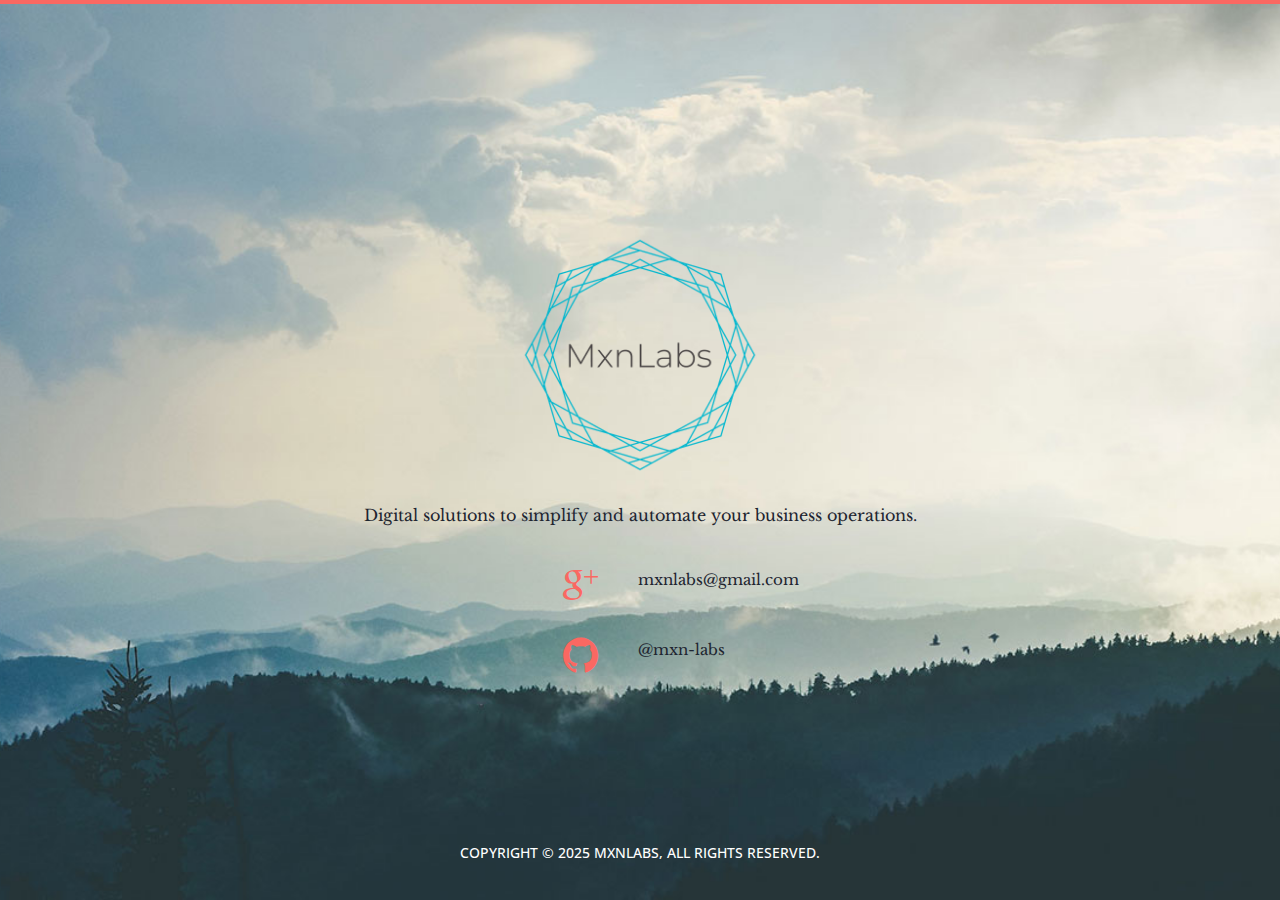
<file: index.html>
<!DOCTYPE html>
<html class="no-js" lang="">
    <head>
        <!-- meta charset -->
        <meta charset="utf-8">
        <!-- site title -->
        <title>MxnLabs | Quick Response Solutions</title>
        <!-- meta description -->
        <meta name="description" content="">
        <!-- mobile viwport meta -->
        <meta name="viewport" content="width=device-width, initial-scale=1">
        <!-- fevicon -->
        <link rel="shortcut icon" type="image/x-icon" href="favicon.ico">
        
        <!-- ================================
        CSS Files
        ================================= -->
        <link href="https://fonts.googleapis.com/css?family=Libre+Baskerville:400,400i|Open+Sans:400,600,700,800" rel="stylesheet">
        <link rel="stylesheet" href="css/themefisher-fonts.min.css">
        <link rel="stylesheet" href="css/bootstrap.min.css">
        <link rel="stylesheet" href="css/main.css">
   <!--     <link id="color-changer" rel="stylesheet" href="css/colors/color-0.css"> -->
    </head>

    <body>

        <div class="preloader">
            <div class="loading-mask"></div>
            <div class="loading-mask"></div>
            <div class="loading-mask"></div>
            <div class="loading-mask"></div>
            <div class="loading-mask"></div>
        </div>

        <main class="site-wrapper">
            <div class="pt-table">
                <div class="pt-tablecell page-contact relative " >
                   
                    <div class="container">
                        <div class="row">
                            <div class="col-xs-12 col-md-offset-1 col-md-10 col-lg-offset-2 col-lg-8">
                                <div class="page-title text-center">
                                    <img src="img/phantom.png" alt="" >
                                    <p style="color: #1e2530;">Digital solutions to simplify and automate your business operations.</p>
                                </div>
                            </div>  

                        </div> <!-- /.row -->

                        <div class="row">
                            <div class="col-md-4 col-md-offset-5">
                                <div class="contact-block">
                                    <div class="media">
                                        <div class="media-left">
                                            <i class="tf-ion-social-googleplus-outline" style="color:#FA6862;"></i>
                                        </div>
                                        <div class="media-body">
                                            <p><a href="mailto:mxnlabs@gmail.com">mxnlabs@gmail.com</a></p>
                                        </div>
                                    </div>
                                </div>
                                <!-- /.contact-block -->
                                <div class="contact-block">
                                    <div class="media">
                                        <div class="media-left">
                                            <i class="tf-ion-social-github" style="color:#FA6862;"></i>
                                        </div>
                                        <div class="media-body">
                                            <p><a href="https://github.com/mxn-labs" target="_blank">@mxn-labs</a></p>
                                        </div>
                                    </div>
                                </div>
 
           
                            </div>
                        </div> <!-- /.row -->
                    </div> <!-- /.container -->

                    <nav class="page-nav clear">
                        
                            <div class="flex flex-middle space-between">
                                <span class="copyright hidden-xs" style="text-align: center; color:white; width: -webkit-fill-available;">Copyright &copy; 2025 MxnLabs, All Rights Reserved.</span>
                            </div>
                       <!-- /.page-nav -->
                    </nav>
                    <!-- /.container -->

                </div> <!-- /.pt-tablecell -->
            </div> <!-- /.pt-table -->
        </main> <!-- /.site-wrapper -->

        <!-- ================================
        JavaScript Libraries
        ================================= -->
        <script src="js/vendor/jquery-2.2.4.min.js"></script>
        <script src="js/vendor/bootstrap.min.js"></script>
        <script src="js/jquery.easing.min.js"></script>
        <script src="js/isotope.pkgd.min.js"></script>
        <script src="js/jquery.nicescroll.min.js"></script>
        <script src="js/owl.carousel.min.js"></script>
        <script src="js/jquery-validation.min.js"></script>
        <script src="js/form.min.js"></script>
        <script src="js/main.js"></script>
    </body>
</html>
</file>
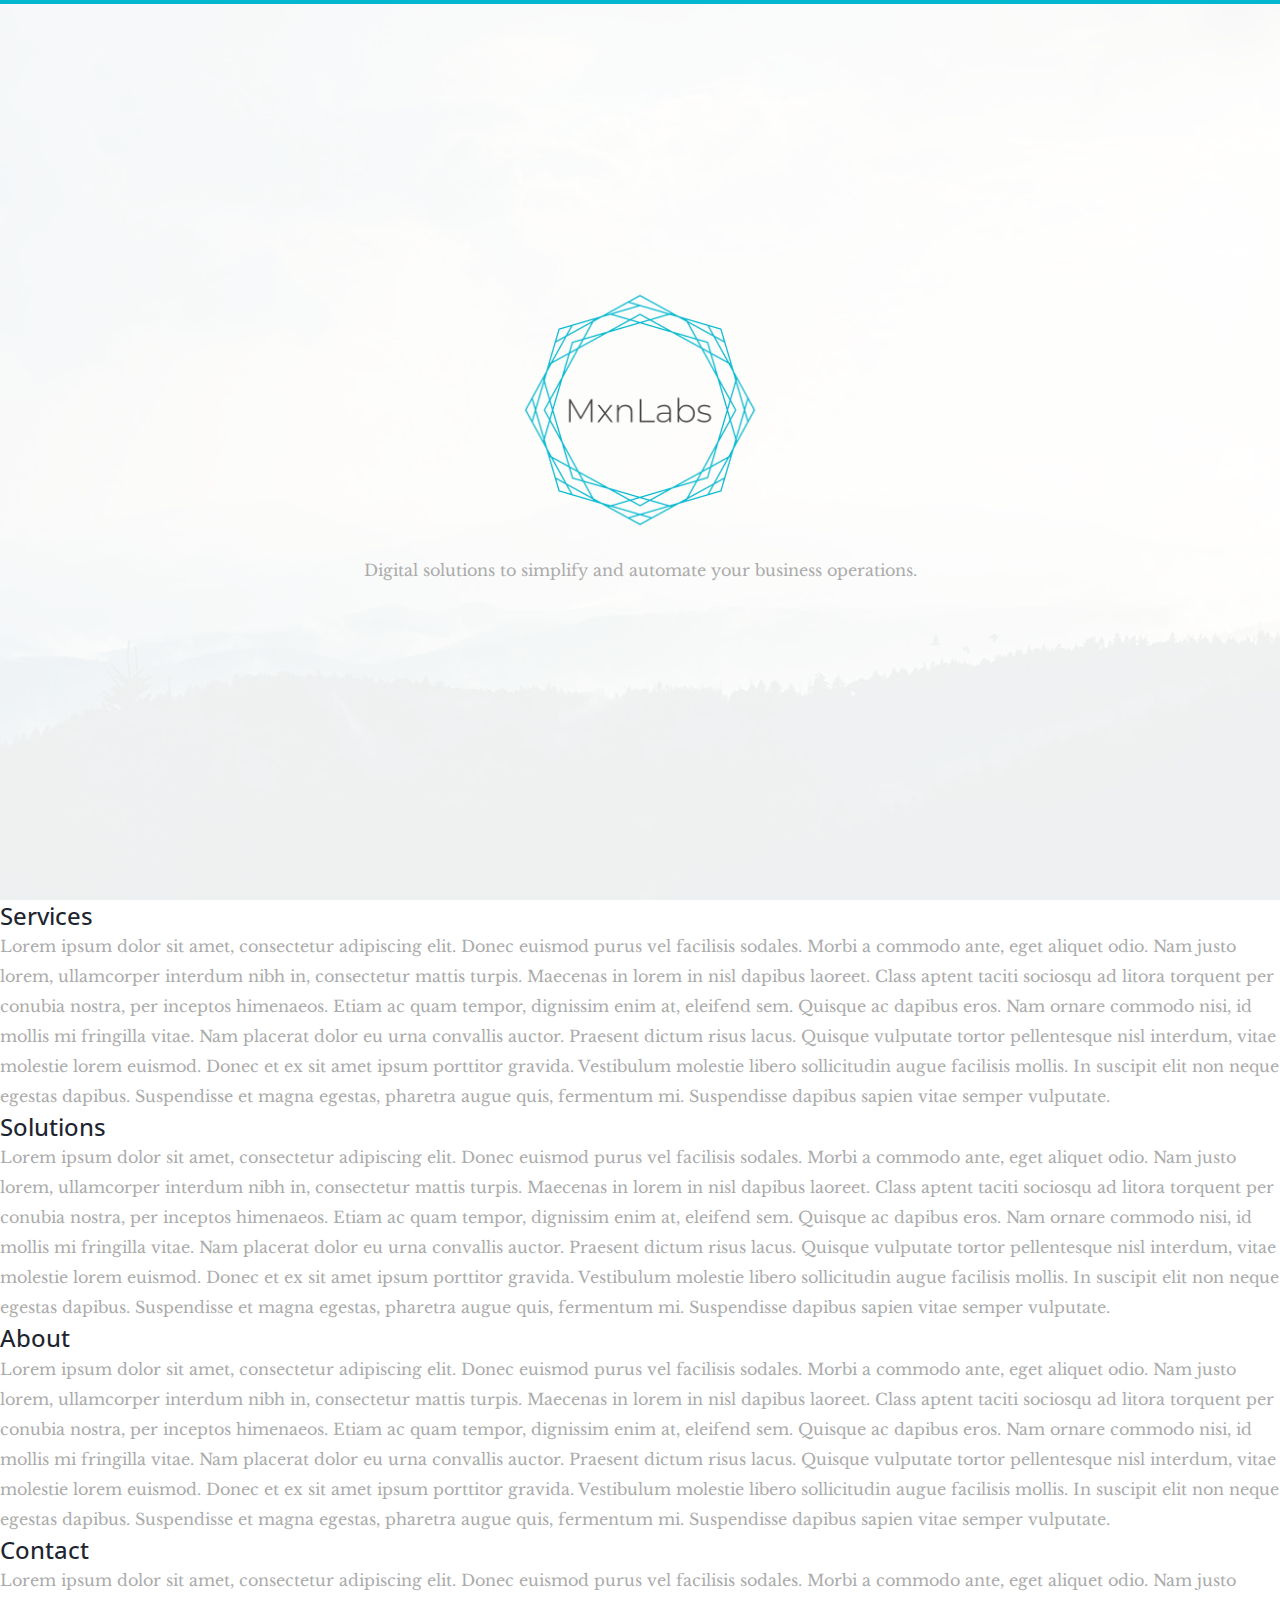
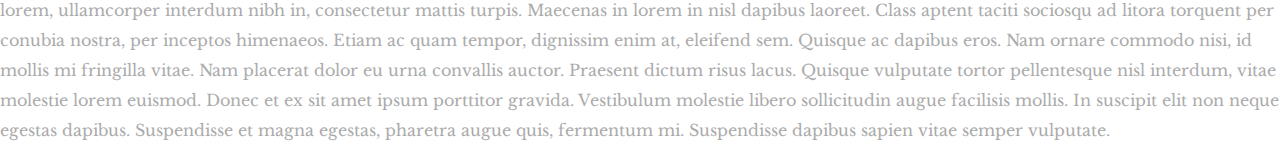
<file: ex-contact.html>
<!DOCTYPE html>
<html class="no-js" lang="">
    <head>
        <!-- meta charset -->
        <meta charset="utf-8">
        <!-- site title -->
        <title>MxnLabs | Quick Response Solutions</title>
        <!-- meta description -->
        <meta name="description" content="">
        <!-- mobile viwport meta -->
        <meta name="viewport" content="width=device-width, initial-scale=1">
        <!-- fevicon -->
        <link rel="shortcut icon" type="image/x-icon" href="favicon.ico">
        
        <!-- ================================
        CSS Files
        ================================= -->
        <link href="https://fonts.googleapis.com/css?family=Libre+Baskerville:400,400i|Open+Sans:400,600,700,800" rel="stylesheet">
        <link rel="stylesheet" href="css/themefisher-fonts.min.css">
        <link rel="stylesheet" href="css/owl.carousel.min.css">
        <link rel="stylesheet" href="css/bootstrap.min.css">
        <link rel="stylesheet" href="css/main.css">
        <link id="color-changer" rel="stylesheet" href="css/colors/blue.css">
    </head>

    <body>
       
        <main class="site-wrapper">
            <div class="pt-table">
                <div class="pt-tablecell page-home relative" style="background-image: url('img/banner.jpg');">
                    <div class="overlay"></div>

                    <div class="container">
                        <div class="row">
                            <div class="col-xs-12 col-md-offset-1 col-md-10 col-lg-offset-2 col-lg-8">
                                <div class="page-title home text-center">
                                    <img src="img/phantom.png" alt="" >
                                    <p>Digital solutions to simplify and automate your business operations.</p>
                                </div>

                        </div> <!-- /.hexagon-menu -->

                            </div> <!-- /.col-xs-12 -->

                    </div> <!-- /.container -->

                </div> <!-- /.pt-tablecell -->
            </div> <!-- /.pt-table -->
        </main> <!-- /.site-wrapper -->

        <div id="services">
            <h3>Services</h3>
                <p>
                Lorem ipsum dolor sit amet, consectetur adipiscing elit. Donec euismod purus vel facilisis sodales. Morbi a commodo ante, eget aliquet odio. Nam justo lorem, ullamcorper interdum nibh in, consectetur mattis turpis. Maecenas in lorem in nisl dapibus laoreet. Class aptent taciti sociosqu ad litora torquent per conubia nostra, per inceptos himenaeos. Etiam ac quam tempor, dignissim enim at, eleifend sem. Quisque ac dapibus eros. Nam ornare commodo nisi, id mollis mi fringilla vitae. Nam placerat dolor eu urna convallis auctor. Praesent dictum risus lacus. Quisque vulputate tortor pellentesque nisl interdum, vitae molestie lorem euismod. Donec et ex sit amet ipsum porttitor gravida. Vestibulum molestie libero sollicitudin augue facilisis mollis. In suscipit elit non neque egestas dapibus. Suspendisse et magna egestas, pharetra augue quis, fermentum mi. Suspendisse dapibus sapien vitae semper vulputate.
            </p>
        </div>
        <div id="solutions">
                <h3>Solutions</h3>
                <p>
                Lorem ipsum dolor sit amet, consectetur adipiscing elit. Donec euismod purus vel facilisis sodales. Morbi a commodo ante, eget aliquet odio. Nam justo lorem, ullamcorper interdum nibh in, consectetur mattis turpis. Maecenas in lorem in nisl dapibus laoreet. Class aptent taciti sociosqu ad litora torquent per conubia nostra, per inceptos himenaeos. Etiam ac quam tempor, dignissim enim at, eleifend sem. Quisque ac dapibus eros. Nam ornare commodo nisi, id mollis mi fringilla vitae. Nam placerat dolor eu urna convallis auctor. Praesent dictum risus lacus. Quisque vulputate tortor pellentesque nisl interdum, vitae molestie lorem euismod. Donec et ex sit amet ipsum porttitor gravida. Vestibulum molestie libero sollicitudin augue facilisis mollis. In suscipit elit non neque egestas dapibus. Suspendisse et magna egestas, pharetra augue quis, fermentum mi. Suspendisse dapibus sapien vitae semper vulputate.
            </p>
        </div>
        <div id="about">
                <h3>About</h3>
                <p>
                Lorem ipsum dolor sit amet, consectetur adipiscing elit. Donec euismod purus vel facilisis sodales. Morbi a commodo ante, eget aliquet odio. Nam justo lorem, ullamcorper interdum nibh in, consectetur mattis turpis. Maecenas in lorem in nisl dapibus laoreet. Class aptent taciti sociosqu ad litora torquent per conubia nostra, per inceptos himenaeos. Etiam ac quam tempor, dignissim enim at, eleifend sem. Quisque ac dapibus eros. Nam ornare commodo nisi, id mollis mi fringilla vitae. Nam placerat dolor eu urna convallis auctor. Praesent dictum risus lacus. Quisque vulputate tortor pellentesque nisl interdum, vitae molestie lorem euismod. Donec et ex sit amet ipsum porttitor gravida. Vestibulum molestie libero sollicitudin augue facilisis mollis. In suscipit elit non neque egestas dapibus. Suspendisse et magna egestas, pharetra augue quis, fermentum mi. Suspendisse dapibus sapien vitae semper vulputate.
            </p>
        </div>
        <div id="contact">
                <h3>Contact</h3>
                <p>
                Lorem ipsum dolor sit amet, consectetur adipiscing elit. Donec euismod purus vel facilisis sodales. Morbi a commodo ante, eget aliquet odio. Nam justo lorem, ullamcorper interdum nibh in, consectetur mattis turpis. Maecenas in lorem in nisl dapibus laoreet. Class aptent taciti sociosqu ad litora torquent per conubia nostra, per inceptos himenaeos. Etiam ac quam tempor, dignissim enim at, eleifend sem. Quisque ac dapibus eros. Nam ornare commodo nisi, id mollis mi fringilla vitae. Nam placerat dolor eu urna convallis auctor. Praesent dictum risus lacus. Quisque vulputate tortor pellentesque nisl interdum, vitae molestie lorem euismod. Donec et ex sit amet ipsum porttitor gravida. Vestibulum molestie libero sollicitudin augue facilisis mollis. In suscipit elit non neque egestas dapibus. Suspendisse et magna egestas, pharetra augue quis, fermentum mi. Suspendisse dapibus sapien vitae semper vulputate.
            </p>
        </div>
 
        <!-- ================================
        JavaScript Libraries
        ================================= -->
        <script src="js/vendor/jquery-2.2.4.min.js"></script>
        <script src="js/vendor/bootstrap.min.js"></script>
        <!-- <script src="js/jquery.easing.min.js"></script> -->
        <script src="js/isotope.pkgd.min.js"></script>
        <script src="js/jquery.nicescroll.min.js"></script>
        <script src="js/owl.carousel.min.js"></script>
        <script src="js/jquery-validation.min.js"></script>
        <script src="js/form.min.js"></script>
        <script src="js/main.js"></script>
    </body>
</html>
</file>
<file: css/main.css>
/*------------------------------------------------
	Base Styles
-------------------------------------------------*/


body {
  font-family: "Libre Baskerville", serif;
  font-weight: 400;
  font-size: 16px;
  line-height: 30px;
  color: #ababab; }

a {
  color: inherit;
  -webkit-transition: all 0.3s ease 0s;
  -moz-transition: all 0.3s ease 0s;
  -o-transition: all 0.3s ease 0s;
  transition: all 0.3s ease 0s; }
  a:hover, a:focus {
    color: #ababab;
    text-decoration: none;
    outline: 0 none; }

h1, h2, h3,
h4, h5, h6 {
  color: #1e2530;
  font-family: "Open Sans", sans-serif;
  margin: 0;
  line-height: 1.3; }

p {
  margin-bottom: 20px; }
  p:last-child {
    margin-bottom: 0; }

/*
 * Selection color
 */
::-moz-selection {
  background-color: #FA6862;
  color: #fff; }

::selection {
  background-color: #FA6862;
  color: #fff; }

/*
 *  Reset bootstrap's default style
 */
.form-control::-webkit-input-placeholder,
::-webkit-input-placeholder {
  opacity: 1;
  color: inherit; }

.form-control:-moz-placeholder,
:-moz-placeholder {
  /* Firefox 18- */
  opacity: 1;
  color: inherit; }

.form-control::-moz-placeholder,
::-moz-placeholder {
  /* Firefox 19+ */
  opacity: 1;
  color: inherit; }

.form-control:-ms-input-placeholder,
:-ms-input-placeholder {
  opacity: 1;
  color: inherit; }

button, input, select,
textarea, label {
  font-weight: 400; }

.btn {
  -webkit-transition: all 0.3s ease 0s;
  -moz-transition: all 0.3s ease 0s;
  -o-transition: all 0.3s ease 0s;
  transition: all 0.3s ease 0s; }
  .btn:hover, .btn:focus, .btn:active:focus {
    outline: 0 none; }

.btn-primary {
  background-color: #FA6862;
  border: 0;
  font-family: "Open Sans", sans-serif;
  font-weight: 700;
  height: 48px;
  line-height: 50px;
  padding: 0 42px;
  text-transform: uppercase; }
  .btn-primary:hover, .btn-primary:focus, .btn-primary:active, .btn-primary:active:focus {
    background-color: #f9423a; }

.btn-border {
  border: 1px solid #d7d8db;
  display: inline-block;
  padding: 7px; }

/*
 *  CSS Helper Class
 */
.clear:before, .clear:after {
  content: " ";
  display: table; }

.clear:after {
  clear: both; }

.pt-table {
  display: table;
  width: 100%;
  height: -webkit-calc(100vh - 4px);
  height: -moz-calc(100vh - 4px);
  height: calc(100vh - 4px); }

.pt-tablecell {
  display: table-cell;
  vertical-align: middle; 
}

.overlay {
  position: absolute;
  left: 0;
  top: 0;
  width: 100%;
  height: 100%; }

.relative {
  position: relative; }

.primary,
.link:hover {
  color: #FA6862; }

.no-gutter {
  margin-left: 0;
  margin-right: 0; }
  .no-gutter > [class^="col-"] {
    padding-left: 0;
    padding-right: 0; }

.flex {
  display: -webkit-box;
  display: -webkit-flex;
  display: -moz-flex;
  display: -ms-flexbox;
  display: flex; }

.flex-middle {
  -webkit-box-align: center;
  -ms-flex-align: center;
  -webkit-align-items: center;
  -moz-align-items: center;
  align-items: center; }

.space-between {
  -webkit-box-pack: justify;
  -ms-flex-pack: justify;
  -webkit-justify-content: space-between;
  -moz-justify-content: space-between;
  justify-content: space-between; }

.nicescroll-cursors {
  background: #FA6862 !important; }

.preloader {
  bottom: 0;
  left: 0;
  position: fixed;
  right: 0;
  top: 0;
  z-index: 1000;
  display: -webkit-box;
  display: -webkit-flex;
  display: -moz-flex;
  display: -ms-flexbox;
  display: flex; }
  .preloader.active.hidden {
    display: none; }

.loading-mask {
  background-color: #FA6862;
  height: 100%;
  left: 0;
  position: absolute;
  top: 0;
  width: 20%;
  -webkit-transition: all 0.6s cubic-bezier(0.61, 0, 0.6, 1) 0s;
  -moz-transition: all 0.6s cubic-bezier(0.61, 0, 0.6, 1) 0s;
  -o-transition: all 0.6s cubic-bezier(0.61, 0, 0.6, 1) 0s;
  transition: all 0.6s cubic-bezier(0.61, 0, 0.6, 1) 0s; }
  .loading-mask:nth-child(2) {
    left: 20%;
    -webkit-transition-delay: 0.1s;
    -moz-transition-delay: 0.1s;
    -o-transition-delay: 0.1s;
    transition-delay: 0.1s; }
  .loading-mask:nth-child(3) {
    left: 40%;
    -webkit-transition-delay: 0.2s;
    -moz-transition-delay: 0.2s;
    -o-transition-delay: 0.2s;
    transition-delay: 0.2s; }
  .loading-mask:nth-child(4) {
    left: 60%;
    -webkit-transition-delay: 0.3s;
    -moz-transition-delay: 0.3s;
    -o-transition-delay: 0.3s;
    transition-delay: 0.3s; }
  .loading-mask:nth-child(5) {
    left: 80%;
    -webkit-transition-delay: 0.4s;
    -moz-transition-delay: 0.4s;
    -o-transition-delay: 0.4s;
    transition-delay: 0.4s; }

.preloader.active.done {
  z-index: 0; }

.preloader.active .loading-mask {
  width: 0; }

/*------------------------------------------------
	Start Styling
-------------------------------------------------*/
.site-wrapper {
  border-top: 4px solid #FA6862; }


.page-close {
  font-size: 30px;
  position: absolute;
  right: 30px;
  top: 30px;
  z-index: 100; }

.page-title {
  margin-bottom: 35px; }
  .page-title img {
    margin-bottom: 20px; 
    width: 250px;
  }
  .page-title h2 {
    font-size: 68px;
    margin-bottom: 25px;
    position: relative;
    z-index: 0;
    font-weight: 900;
    text-transform: uppercase; }
  .page-title p {
    font-size: 16px; }
  .page-title .title-bg {
    color: rgba(30, 37, 48, 0.07);
    font-size: 158px;
    left: 0;
    letter-spacing: 10px;
    line-height: 0.7;
    position: absolute;
    right: 0;
    top: 50%;
    z-index: -1;
    -webkit-transform: translateY(-50%);
    -moz-transform: translateY(-50%);
    -ms-transform: translateY(-50%);
    -o-transform: translateY(-50%);
    transform: translateY(-50%); }

.section-title {
  margin-bottom: 20px; }
  .section-title h3 {
    display: inline-block;
    position: relative; }
    .section-title h3::before, .section-title h3::after {
      content: "";
      height: 2px;
      position: absolute;
      bottom: 8px;
      left: -webkit-calc(100% + 14px);
      left: -moz-calc(100% + 14px);
      left: calc(100% + 14px); }
    .section-title h3::before {
      background-color: #1e2530;
      width: 96px;
      bottom: 14px; }
    .section-title h3::after {
      background-color: #FA6862;
      width: 73px; }
  .section-title.light h3 {
    color: #fff; }
    .section-title.light h3::before {
      background-color: #fff; }

.page-nav {
  bottom: 40px;
  left: 0;
  position: absolute;
  right: 0; }
  .page-nav span {
    font-family: "Open Sans", sans-serif;
    font-size: 14px;
    font-weight: 500;
    line-height: 0.9;
    text-transform: uppercase; }

/*------------------------------------------------
    Home Page
-------------------------------------------------*/
.page-contact {
  background-image: url('../img/banner.jpg');
    background-position: center;
  background-repeat: no-repeat;
  background-size: cover;
}
.page-home {
  background-position: center center;
  background-repeat: no-repeat;
  background-size: cover;
  vertical-align: middle; }
  .page-home .overlay {
    background-color: rgba(255, 255, 255, 0.93); }

/* End of container */
.hexagon-menu{

}
.hexagon-item {
  cursor: pointer;
  width: 200px;
  height: 173.20508px;
  float: left;
  margin-left: -120px;
  margin-right: 95px;
  z-index: 0;
  position: relative;
  -webkit-transform: rotate(30deg);
  -moz-transform: rotate(30deg);
  -ms-transform: rotate(30deg);
  -o-transform: rotate(30deg);
  transform: rotate(30deg); }
  .hexagon-item:first-child {
     }
  .hexagon-item:hover {
    z-index: 1; }
    .hexagon-item:hover .hex-item:last-child {
      opacity: 1;
      -webkit-transform: scale(1.3);
      -moz-transform: scale(1.3);
      -ms-transform: scale(1.3);
      -o-transform: scale(1.3);
      transform: scale(1.3); }
    .hexagon-item:hover .hex-item:first-child {
      opacity: 1;
      -webkit-transform: scale(1.2);
      -moz-transform: scale(1.2);
      -ms-transform: scale(1.2);
      -o-transform: scale(1.2);
      transform: scale(1.2); }
      .hexagon-item:hover .hex-item:first-child div:before,
      .hexagon-item:hover .hex-item:first-child div:after {
        height: 15px; }
    .hexagon-item:hover .hex-item div::before,
    .hexagon-item:hover .hex-item div::after {
      background-color: #FA6862; }
    .hexagon-item:hover .hex-content svg {
      -webkit-transform: scale(0.97);
      -moz-transform: scale(0.97);
      -ms-transform: scale(0.97);
      -o-transform: scale(0.97);
      transform: scale(0.97); }

.page-home .hexagon-item:nth-last-child(1),
.page-home .hexagon-item:nth-last-child(2),
.page-home .hexagon-item:nth-last-child(3) {
  -webkit-transform: rotate(30deg) translate(87px, -80px);
  -moz-transform: rotate(30deg) translate(87px, -80px);
  -ms-transform: rotate(30deg) translate(87px, -80px);
  -o-transform: rotate(30deg) translate(87px, -80px);
  transform: rotate(30deg) translate(87px, -80px); }

.hex-item {
  position: absolute;
  top: 0;
  left: 50px;
  width: 100px;
  height: 173.20508px; }
  .hex-item:first-child {
    z-index: 0;
    -webkit-transform: scale(0.9);
    -moz-transform: scale(0.9);
    -ms-transform: scale(0.9);
    -o-transform: scale(0.9);
    transform: scale(0.9);
    -webkit-transition: all 0.3s cubic-bezier(0.165, 0.84, 0.44, 1);
    -moz-transition: all 0.3s cubic-bezier(0.165, 0.84, 0.44, 1);
    -o-transition: all 0.3s cubic-bezier(0.165, 0.84, 0.44, 1);
    transition: all 0.3s cubic-bezier(0.165, 0.84, 0.44, 1); }
  .hex-item:last-child {
    transition: all 0.3s cubic-bezier(0.19, 1, 0.22, 1);
    z-index: 1; }
  .hex-item div {
    box-sizing: border-box;
    position: absolute;
    top: 0;
    width: 100px;
    height: 173.20508px;
    -webkit-transform-origin: center center;
    -moz-transform-origin: center center;
    -ms-transform-origin: center center;
    -o-transform-origin: center center;
    transform-origin: center center; }
    .hex-item div::before, .hex-item div::after {
      background-color: #1e2530;
      content: "";
      position: absolute;
      width: 100%;
      height: 3px;
      -webkit-transition: all 0.3s cubic-bezier(0.165, 0.84, 0.44, 1) 0s;
      -moz-transition: all 0.3s cubic-bezier(0.165, 0.84, 0.44, 1) 0s;
      -o-transition: all 0.3s cubic-bezier(0.165, 0.84, 0.44, 1) 0s;
      transition: all 0.3s cubic-bezier(0.165, 0.84, 0.44, 1) 0s; }
    .hex-item div:before {
      top: 0; }
    .hex-item div:after {
      bottom: 0; }
    .hex-item div:nth-child(1) {
      -webkit-transform: rotate(0deg);
      -moz-transform: rotate(0deg);
      -ms-transform: rotate(0deg);
      -o-transform: rotate(0deg);
      transform: rotate(0deg); }
    .hex-item div:nth-child(2) {
      -webkit-transform: rotate(60deg);
      -moz-transform: rotate(60deg);
      -ms-transform: rotate(60deg);
      -o-transform: rotate(60deg);
      transform: rotate(60deg); }
    .hex-item div:nth-child(3) {
      -webkit-transform: rotate(120deg);
      -moz-transform: rotate(120deg);
      -ms-transform: rotate(120deg);
      -o-transform: rotate(120deg);
      transform: rotate(120deg); }

.hex-content {
  color: #fff;
  display: block;
  height: 180px;
  margin: 0 auto;
  position: relative;
  text-align: center;
  transform: rotate(-30deg);
  width: 156px; }
  .hex-content .hex-content-inner {
    left: 50%;
    margin: -3px 0 0 2px;
    position: absolute;
    top: 50%;
    -webkit-transform: translate(-50%, -50%);
    -moz-transform: translate(-50%, -50%);
    -ms-transform: translate(-50%, -50%);
    -o-transform: translate(-50%, -50%);
    transform: translate(-50%, -50%); }
  .hex-content .icon {
    display: block;
    font-size: 36px;
    line-height: 30px;
    margin-bottom: 11px; }
  .hex-content .title {
    display: block;
    font-family: "Open Sans", sans-serif;
    font-size: 14px;
    letter-spacing: 1px;
    line-height: 24px;
    text-transform: uppercase; }
  .hex-content svg {
    left: -7px;
    position: absolute;
    top: -13px;
    transform: scale(0.87);
    z-index: -1;
    -webkit-transition: all 0.3s cubic-bezier(0.165, 0.84, 0.44, 1) 0s;
    -moz-transition: all 0.3s cubic-bezier(0.165, 0.84, 0.44, 1) 0s;
    -o-transition: all 0.3s cubic-bezier(0.165, 0.84, 0.44, 1) 0s;
    transition: all 0.3s cubic-bezier(0.165, 0.84, 0.44, 1) 0s; }
  .hex-content:hover {
    color: #fff; }

/*------------------------------------------------
    Welcome Page
-------------------------------------------------*/
.author-image-large {
  position: absolute;
  right: 0;
  top: 0; }
  .author-image-large img {
    height: -webkit-calc(100vh - 4px);
    height: -moz-calc(100vh - 4px);
    height: calc(100vh - 4px); }

/*------------------------------------------------
    About Page
-------------------------------------------------*/
.about-author {
  margin-bottom: 23px;
  -webkit-box-align: center;
  -ms-flex-align: center;
  -webkit-align-items: center;
  -moz-align-items: center;
  align-items: center;
  display: -webkit-box;
  display: -webkit-flex;
  display: -moz-flex;
  display: -ms-flexbox;
  display: flex; }
  .about-author .author-thumb {
    background-color: #fff;
    border: 5px solid #1e2530;
    margin-right: 30px;
    padding: 5px; }
    .about-author .author-thumb img {
      border: 2px solid #1e2530;
      width: 145px; }
  .about-author .author-desc p {
    color: #1e2530;
    font-family: "Open Sans", sans-serif;
    letter-spacing: 1px;
    margin-bottom: 4px;
    text-transform: uppercase; }
  .about-author .author-desc b {
    font-family: "Open Sans", sans-serif; }

.progress {
  background-color: #1e2530;
  border-radius: 2px;
  height: auto;
  min-height: 45px;
  -webkit-box-align: center;
  -ms-flex-align: center;
  -webkit-align-items: center;
  -moz-align-items: center;
  align-items: center;
  display: -webkit-box;
  display: -webkit-flex;
  display: -moz-flex;
  display: -ms-flexbox;
  display: flex; }
  .progress > div {
    color: #fff;
    font-family: "Open Sans", sans-serif;
    font-size: 12px;
    letter-spacing: 1px; }
  .progress .skill-name {
    border-right: 2px solid #2e333a;
    min-width: 160px;
    text-align: center;
    text-transform: uppercase; }
  .progress .skill-bar {
    background-color: #07080b;
    border-radius: 15px;
    margin: 0 15px;
    -webkit-box-flex: 1;
    -webkit-flex-grow: 1;
    -moz-flex-grow: 1;
    -ms-flex-positive: 1;
    flex-grow: 1; }
  .progress .bar {
    background-color: #FA6862;
    border-radius: 10px;
    height: 8px;
    width: 0; }
  .progress .skill-lavel {
    border-left: 2px solid #2e333a;
    min-width: 70px;
    text-align: center;
    -webkit-box-align: end;
    -ms-flex-align: end;
    -webkit-align-items: flex-end;
    -moz-align-items: flex-end;
    align-items: flex-end;
    -webkit-transition: all 0.3s ease 0s;
    -moz-transition: all 0.3s ease 0s;
    -o-transition: all 0.3s ease 0s;
    transition: all 0.3s ease 0s; }

.filter {
  margin-bottom: 30px; }
  .filter a {
    border-bottom: 2px solid transparent; }
  .filter .active {
    color: #FA6862;
    border-bottom-color: #FA6862; }

.works-item {
  font-family: "Open Sans", sans-serif;
  margin-bottom: 30px;
  position: relative; }
  .works-item img {
    width: 100%; }
  .works-item .overlay {
    background-color: rgba(30, 37, 48, 0.96);
    position: absolute;
    left: 0;
    top: 0;
    height: 100%;
    width: 100%;
    -webkit-transition: all 0.3s ease 0s;
    -moz-transition: all 0.3s ease 0s;
    -o-transition: all 0.3s ease 0s;
    transition: all 0.3s ease 0s;
    -webkit-transform: scale(0);
    -moz-transform: scale(0);
    -ms-transform: scale(0);
    -o-transform: scale(0);
    transform: scale(0); }
    .works-item .overlay::before {
      border: 1px solid #fff;
      bottom: 15px;
      content: "";
      left: 15px;
      position: absolute;
      right: 15px;
      top: 15px; }
  .works-item .works-inner {
    left: 50%;
    position: absolute;
    text-align: center;
    top: 50%;
    white-space: nowrap;
    -webkit-transition: all 0.3s ease 0s;
    -moz-transition: all 0.3s ease 0s;
    -o-transition: all 0.3s ease 0s;
    transition: all 0.3s ease 0s;
    -webkit-transform: translate3d(0px, 0px, 0px) scale(0);
    -moz-transform: translate3d(0px, 0px, 0px) scale(0);
    -ms-transform: translate3d(0px, 0px, 0px) scale(0);
    -o-transform: translate3d(0px, 0px, 0px) scale(0);
    transform: translate3d(0px, 0px, 0px) scale(0); }
  .works-item h4 {
    color: #FA6862;
    font-weight: 700;
    text-transform: uppercase; }
  .works-item p {
    color: #fff;
    font-size: 12px;
    font-weight: 400; }
  .works-item:hover .overlay {
    -webkit-transform: scale(1);
    -moz-transform: scale(1);
    -ms-transform: scale(1);
    -o-transform: scale(1);
    transform: scale(1); }
  .works-item:hover .works-inner {
    -webkit-transform: translate(-50%, -50%) scale(1);
    -moz-transform: translate(-50%, -50%) scale(1);
    -ms-transform: translate(-50%, -50%) scale(1);
    -o-transform: translate(-50%, -50%) scale(1);
    transform: translate(-50%, -50%) scale(1); }

.history-block {
  background-color: #1e2530;
  position: relative; }
  .history-block .section-title {
    background-color: #1e2530;
    border-bottom: 1px solid #293342;
    left: 0;
    margin-bottom: 0;
    padding: 15px 34px 14px;
    position: absolute;
    right: 0;
    top: 0;
    z-index: 1; }

.nicescroll-rails {
  z-index: 2; }

.history-scroller {
  padding-top: 82px;
  max-height: 377px; }

.history-item {
  display: table;
  font-family: "Open Sans", sans-serif;
  padding-left: 32px;
  margin-bottom: 20px;
  width: 100%; }
  .history-item > * {
    display: table-cell;
    vertical-align: middle; }
  .history-item .history-icon {
    padding-right: 25px;
    position: relative;
    width: 66px; }
    .history-item .history-icon i {
      font-size: 18px;
      position: absolute;
      top: 50%;
      left: -webkit-calc(50% - 12.5px);
      left: -moz-calc(50% - 12.5px);
      left: calc(50% - 12.5px);
      transform: translate(-50%, -50%); }
  .history-item h5 {
    color: #fff;
    font-size: 16px;
    font-weight: 600;
    letter-spacing: 0.96px;
    text-transform: uppercase; }
  .history-item span {
    color: #aaaaaa;
    font-size: 12px; }

.history-hex {
  display: block;
  position: relative;
  width: 66px;
  height: 38.11px;
  background-color: #293342;
  margin: 19.05px 0; }
  .history-hex::before, .history-hex::after {
    content: "";
    position: absolute;
    width: 0;
    border-left: 33px solid transparent;
    border-right: 33px solid transparent; }
  .history-hex::before {
    bottom: 100%;
    border-bottom: 19.05px solid #293342; }
  .history-hex::after {
    top: 100%;
    width: 0;
    border-top: 19.05px solid #293342; }

.service-hex {
  float: left;
  position: relative;
  width: 20%;
  z-index: 1; }
  .service-hex svg {
    -webkit-transform: scale(1.08);
    -moz-transform: scale(1.08);
    -ms-transform: scale(1.08);
    -o-transform: scale(1.08);
    transform: scale(1.08);
    -webkit-transition: all 0.4s ease 0s;
    -moz-transition: all 0.4s ease 0s;
    -o-transition: all 0.4s ease 0s;
    transition: all 0.4s ease 0s; }
  .service-hex .st0 {
    stroke: #1e2530;
    fill: #fff; }
  .service-hex .st1 {
    fill: #1e2530; }
  .service-hex .content {
    color: #fff;
    left: 50%;
    position: absolute;
    text-align: center;
    top: 50%;
    width: 100%;
    -webkit-transform: translate(-50%, -50%);
    -moz-transform: translate(-50%, -50%);
    -ms-transform: translate(-50%, -50%);
    -o-transform: translate(-50%, -50%);
    transform: translate(-50%, -50%); }
  .service-hex .icon {
    font-size: 30px;
    margin-bottom: 9px; }
  .service-hex h4 {
    color: #fff;
    font-size: 16px;
    margin-bottom: 20px; }
  .service-hex p {
    font-size: 14px;
    height: 0;
    line-height: 24px;
    overflow: hidden;
    -webkit-transition: all 0.4s ease 0s;
    -moz-transition: all 0.4s ease 0s;
    -o-transition: all 0.4s ease 0s;
    transition: all 0.4s ease 0s; }
  .service-hex:hover {
    z-index: 2; }
    .service-hex:hover svg {
      -webkit-transform: scale(1.5);
      -moz-transform: scale(1.5);
      -ms-transform: scale(1.5);
      -o-transform: scale(1.5);
      transform: scale(1.5); }
    .service-hex:hover .st1 {
      fill: #FA6862; }
    .service-hex:hover .content {
      width: 135%; }
    .service-hex:hover p {
      height: 72px; }

.testimonials .item {
  padding-top: 33px; }

.testimonials .thumb {
  float: left;
  margin-top: -33px; }
  .testimonials .thumb img {
    width: auto; }

.testimonials .text {
  border: 1px solid #cecece;
  font-size: 14px;
  font-style: italic;
  line-height: 24px;
  margin-left: 50px;
  padding: 27px 30px 29px 142px; }

.testimonials figcaption {
  font-family: "Open Sans", sans-serif;
  font-size: 16px;
  font-weight: 700;
  padding-top: 15px;
  text-align: center; }

.testimonials h4 {
  font-family: "Open Sans", sans-serif;
  font-weight: 700; }

.testimonials span {
  font-size: 12px; }

.testimonials .owl-item:nth-child(2n) .thumb {
  float: right; }

.testimonials .owl-item:nth-child(2n) .text {
  margin-left: 0;
  margin-right: 50px;
  padding: 27px 142px 29px 30px; }

.testimonials .owl-dots {
  text-align: center; }

.testimonials .owl-dot {
  border: 2px solid #1e2530;
  border-radius: 15px;
  display: inline-block;
  height: 11px;
  margin: 0 4px;
  width: 11px;
  -webkit-transition: all 0.3s ease 0s;
  -moz-transition: all 0.3s ease 0s;
  -o-transition: all 0.3s ease 0s;
  transition: all 0.3s ease 0s; }
  .testimonials .owl-dot.active {
    border-color: #FA6862; }

.tm-hex {
  position: relative;
  width: 170px;
  height: 98.15px;
  margin: 49.07px 0;
  background-size: auto 182.4427px;
  background-position: center;
  border-left: solid 6px #1e2530;
  border-right: solid 6px #1e2530; }
  .tm-hex::after {
    content: "";
    position: absolute;
    top: 3.4641px;
    left: 0;
    width: 158.0000px;
    height: 91.2213px;
    z-index: 2;
    background: inherit; }
  .tm-hex .hexTop,
  .tm-hex .hexBottom {
    position: absolute;
    z-index: 1;
    width: 120.21px;
    height: 120.21px;
    overflow: hidden;
    background: inherit;
    left: 18.90px;
    -webkit-transform: scaleY(0.5774) rotate(-45deg);
    -moz-transform: scaleY(0.5774) rotate(-45deg);
    -ms-transform: scaleY(0.5774) rotate(-45deg);
    -o-transform: scaleY(0.5774) rotate(-45deg);
    transform: scaleY(0.5774) rotate(-45deg); }
    .tm-hex .hexTop::before, .tm-hex .hexTop::after,
    .tm-hex .hexBottom::before,
    .tm-hex .hexBottom::after {
      content: "";
      position: absolute;
      width: 158.0000px;
      height: 91.22134253196087px;
      background: inherit;
      -webkit-transform-origin: 0 0;
      -moz-transform-origin: 0 0;
      -ms-transform-origin: 0 0;
      -o-transform-origin: 0 0;
      transform-origin: 0 0;
      -webkit-transform: rotate(45deg) scaleY(1.7321) translateY(-45.6107px);
      -moz-transform: rotate(45deg) scaleY(1.7321) translateY(-45.6107px);
      -ms-transform: rotate(45deg) scaleY(1.7321) translateY(-45.6107px);
      -o-transform: rotate(45deg) scaleY(1.7321) translateY(-45.6107px);
      transform: rotate(45deg) scaleY(1.7321) translateY(-45.6107px); }
  .tm-hex .hexTop {
    top: -60.1041px;
    border-top: solid 8.4853px #1e2530;
    border-right: solid 8.4853px #1e2530; }
    .tm-hex .hexTop::after {
      background-position: center top; }
  .tm-hex .hexBottom {
    bottom: -60.1041px;
    border-bottom: solid 8.4853px #1e2530;
    border-left: solid 8.4853px #1e2530; }
    .tm-hex .hexBottom::after {
      background-position: center bottom; }

.contact-block {
  margin-bottom: 30px; }
  .contact-block:last-child {
    margin-bottom: 0; }
  .contact-block .media-left {
    font-size: 40px;
    max-width: 50px;
    min-width: 50px;
    padding-right: 0;
    text-align: center; }
  .contact-block .media-body {
    padding-left: 30px; }
  .contact-block h4 {
    font-size: 18px;
    text-transform: uppercase;
    font-weight: 600; }
  .contact-block p {
    font-weight: 400;
    font-size: 15px; 
    color:  #1e2530;

  }


.contact-social {
  list-style: outside none none;
  margin: 0;
  padding: 0; }
  .contact-social li {
    display: inline-block;
    position: relative;
    width: 43px; }
    .contact-social li a {
      color: #fff;
      display: block;
      font-size: 14px;
      height: 50px;
      left: 50%;
      line-height: 50px;
      position: absolute;
      text-align: center;
      top: 50%;
      width: 43px;
      -webkit-transform: translate(-50%, -50%);
      -moz-transform: translate(-50%, -50%);
      -ms-transform: translate(-50%, -50%);
      -o-transform: translate(-50%, -50%);
      transform: translate(-50%, -50%); }
    .contact-social li:hover span {
      background-color: #FA6862; }
      .contact-social li:hover span::before {
        border-bottom-color: #FA6862; }
      .contact-social li:hover span::after {
        border-top-color: #FA6862; }

.contact-social-hex {
  display: block;
  position: relative;
  width: 43px;
  height: 24.83px;
  background-color: #1e2530;
  margin: 12.41px 0;
  -webkit-transition: all 0.3s ease 0s;
  -moz-transition: all 0.3s ease 0s;
  -o-transition: all 0.3s ease 0s;
  transition: all 0.3s ease 0s; }
  .contact-social-hex::before, .contact-social-hex::after {
    content: "";
    position: absolute;
    width: 0;
    border-left: 21.5px solid transparent;
    border-right: 21.5px solid transparent;
    -webkit-transition: all 0.3s ease 0s;
    -moz-transition: all 0.3s ease 0s;
    -o-transition: all 0.3s ease 0s;
    transition: all 0.3s ease 0s; }
  .contact-social-hex::before {
    bottom: 100%;
    border-bottom: 12.41px solid #1e2530; }
  .contact-social-hex::after {
    top: 100%;
    width: 0;
    border-top: 12.41px solid #1e2530; }
  .contact-social-hex:hover::after {
    border-bottom-color: #FA6862; }
  .contact-social-hex:hover::before {
    border-top-color: #FA6862; }

.contact-form .input-field {
  margin-bottom: 10px; }
  .contact-form .input-field.name {
    margin-right: 5px; }
  .contact-form .input-field.email {
    margin-left: 5px; }
  .contact-form .input-field label.error {
    color: #ff0000;
    font-size: 13px;
    margin: 0; }

.contact-form .input-icon {
  background-color: #1e2530;
  border-radius: 3px 0 0 3px;
  border-right: 1px solid rgba(255, 255, 255, 0.2);
  line-height: 48px;
  min-width: 53px;
  text-align: center;
  left: 0;
  line-height: 48px;
  min-width: 53px;
  position: absolute;
  top: 0; }

.contact-form .form-control {
  background-color: #1e2530;
  color: #bcbcbc;
  border: 0 none;
  border-radius: 3px;
  height: 48px;
  padding-left: 70px;
  width: 100%;
  font-family: "Open Sans", sans-serif; }
  .contact-form .form-control:focus {
    box-shadow: none;
    color: #fff; }

.contact-form textarea.form-control {
  border-radius: 3px;
  height: 120px;
  padding: 15px 10px 15px 70px; }

.contact-form .message .input-icon {
  position: absolute;
  left: 0;
  top: 0; }

.msg-success,
.msg-failed {
  display: none;
  margin-top: 15px; }

.msg-success {
  color: #FA6862; }

.pt-table.desktop-768 .pt-tablecell {
  padding-bottom: 110px;
 /*padding-top: 60px; */}
  .pt-table.desktop-768 .pt-tablecell .page-nav {
    bottom: 40px; }

/* =================================== */
/*  Color Switcher
/* =================================== */
.preview-wrapper {
  background-color: #fff;
  border: 1px solid #ddd;
  border-right: 0;
  color: #333;
  height: 200px;
  right: 0px;
  position: fixed;
  top: 100px;
  width: 260px;
  z-index: 1200;
  -webkit-transition: all 0.4s ease-in-out 0s;
  -moz-transition: all 0.4s ease-in-out 0s;
  -o-transition: all 0.4s ease-in-out 0s;
  transition: all 0.4s ease-in-out 0s;
  transform: translateX(100%); }

.preview-wrapper.extend {
  -webkit-transform: translateX(0px);
  -moz-transform: translateX(0px);
  -ms-transform: translateX(0px);
  -o-transform: translateX(0px);
  transform: translateX(0px); }

.switcher-head {
  color: #333;
  font-size: 18px;
  font-weight: 600;
  height: 46px;
  line-height: 46px;
  position: relative; }

.switcher-head span {
  border-bottom: 2px solid #eeeeee;
  display: block;
  margin: 0 20px; }

.switcher-trigger {
  background-color: #fff;
  border: 1px solid #ddd;
  border-right: 0;
  cursor: pointer;
  font-size: 20px;
  height: 48px;
  left: -48px;
  line-height: 46px;
  position: absolute;
  text-align: center;
  top: -1px;
  width: 48px; }

.switcher-body {
  background-color: #fff;
  height: -webkit-calc(100% - 50px);
  height: calc(100% - 50px);
  left: 0;
  padding: 20px;
  position: fixed;
  right: 0;
  top: 47px;
  outline: none; }

.switcher-body h4 {
  font-size: 16px;
  margin-bottom: 10px; }

.switcher-body select {
  border: 1px solid #e5e5e5;
  height: 40px;
  margin-bottom: 20px;
  width: 100%;
  -webklit--appearance: none;
  -moz-appearance: none;
  appearance: none; }

.color-options {
  margin-bottom: 10px;
  padding: 0; }

.color-options li {
  display: inline-block;
  background-color: #e6ae03;
  height: 30px;
  margin-bottom: 10px;
  margin-right: 6px;
  text-indent: -9999em;
  width: 30px;
  cursor: pointer; }

.color-options li.c0 {
  background-color: #FA6862; }

.color-options li.c1 {
  background-color: #02B7CE; }

.color-options li.c2 {
  background-color: #86A438; }

.color-options li.c3 {
  background-color: #F3A36D; }

.pattern-options li {
  font-family: "Roboto", sans-serif;
  border: 1px solid #cccccc;
  cursor: pointer;
  float: left;
  height: 40px;
  margin: 0 10px 10px 0;
  text-transform: capitalize;
  width: 50px; }

.pattern-options li:last-child {
  border: 0 none;
  height: auto;
  padding-top: 8px;
  width: auto; }

.pattern-options li img {
  width: 100%;
  height: 100%; }

/*------------------------------------------------
	Responsive Media Queries
-------------------------------------------------*/
/*============================================================
	Macbook pro 13 inch
==============================================================*/
/*============================================================
	For Small Desktop / tablet landscape
==============================================================*/
@media (min-width: 980px) and (max-width: 1150px) {
  .author-image-large img {
    height: -webkit-calc(80vh - 4px);
    height: -moz-calc(80vh - 4px);
    height: calc(80vh - 4px); }
  .testimonials .thumb {
    margin-top: -8px; } }

/*============================================================
	Tablet (Portrait) Design for a width of 768px
==============================================================*/
@media (min-width: 768px) and (max-width: 979px) {
  body {
    overflow-x: hidden; }
  .page-title h2 {
    font-size: 40px; }
  .page-title .title-bg {
    font-size: 100px; }
  .author-image-large {
    position: static;
    margin-bottom: 50px; }
    .author-image-large img {
      display: block;
      height: auto;
      margin: 0 auto;
      width: 50%; }
  .about-author + p {
    margin-bottom: 50px; }
  .service-hex {
    width: 33.3333%; }
    .service-hex:hover {
      z-index: 2; }
      .service-hex:hover svg {
        -webkit-transform: scale(1.5);
        -moz-transform: scale(1.5);
        -ms-transform: scale(1.5);
        -o-transform: scale(1.5);
        transform: scale(1.5); }
      .service-hex:hover .content {
        width: 105%; }
    .service-hex:nth-child(4), .service-hex:nth-child(5) {
      -webkit-transform: translate(50%, -15%);
      -moz-transform: translate(50%, -15%);
      -ms-transform: translate(50%, -15%);
      -o-transform: translate(50%, -15%);
      transform: translate(50%, -15%); }
  .testimonials .item {
    padding-top: 45px; }
  .testimonials .thumb {
    margin-top: -45px; }
  .history-item .history-text {
    padding-right: 15px; } }

/*============================================================
	Mobile (Portrait) Design for a width of 320px
==============================================================*/
@media only screen and (max-width: 767px) {
  body {
    overflow-x: hidden; }
  .pt-table {
    height: auto; }
  .pt-table,
  .pt-tablecell {
    display: block; }
  .page-title {
    margin-bottom: 45px; }
    .page-title h2 {
      font-size: 35px; }
    .page-title .title-bg {
      font-size: 50px; }
  .hexagon-item {
    float: none;
    margin: 0 auto 50px; }
    .hexagon-item:first-child {
      margin-left: auto; }
  .page-home .hexagon-item:nth-last-child(1),
  .page-home .hexagon-item:nth-last-child(2),
  .page-home .hexagon-item:nth-last-child(3) {
    -webkit-transform: rotate(30deg) translate(0px, 0px);
    -moz-transform: rotate(30deg) translate(0px, 0px);
    -ms-transform: rotate(30deg) translate(0px, 0px);
    -o-transform: rotate(30deg) translate(0px, 0px);
    transform: rotate(30deg) translate(0px, 0px); }
  .author-image-large {
    position: static;
    margin-bottom: 50px; }
    .author-image-large img {
      display: block;
      height: auto;
      margin: 0 auto;
      width: 50%; }
  .about-author {
    display: block; }
    .about-author .author-thumb {
      border: 0 none;
      margin-bottom: 15px;
      margin-right: 0;
      padding: 0; }
    .about-author .author-desc b {
      display: block; }
    .about-author + p {
      margin-bottom: 50px; }
  .progress {
    display: block; }
    .progress .skill-name {
      border-right: 0;
      margin: 0 15px;
      min-width: auto;
      text-align: left; }
    .progress .skill-lavel {
      border-left: 0;
      margin: 0 15px;
      min-width: auto;
      text-align: left; }
  .service-hex {
    float: none;
    margin: 0 auto 40px;
    width: 60%; }
    .service-hex:last-child {
      margin-bottom: 0; }
    .service-hex:hover svg {
      -webkit-transform: scale(1.8);
      -moz-transform: scale(1.8);
      -ms-transform: scale(1.8);
      -o-transform: scale(1.8);
      transform: scale(1.8); }
    .service-hex:hover .content {
      width: 120%; }
  .history-block {
    margin-bottom: 30px; }
  .testimonials .thumb {
    float: none;
    margin: 0 0 30px 0;
    -webkit-box-align: center;
    -ms-flex-align: center;
    -webkit-align-items: center;
    -moz-align-items: center;
    align-items: center;
    display: -webkit-box;
    display: -webkit-flex;
    display: -moz-flex;
    display: -ms-flexbox;
    display: flex; }
  .testimonials figcaption {
    text-align: left;
    padding-left: 15px; }
  .testimonials .text {
    margin-left: 0;
    padding: 20px; }
  .testimonials .owl-item:nth-child(2n) .thumb {
    float: none; }
  .testimonials .owl-item:nth-child(2n) .text {
    margin-left: 0;
    margin-right: 50px;
    padding: 20px; }
  .contact-form .input-field.name {
    margin-right: 0; } }
</file>
<file: css/colors/blue.css>
/*
 * Selection color
 */
::-moz-selection {
  background-color: #02B7CE;
}

::selection {
  background-color: #02B7CE;
}

/* background color */
.btn-primary,
.loading-mask,
.section-title h3::after,
.hexagon-item:hover .hex-item div::before,
.hexagon-item:hover .hex-item div::after,
.progress .bar,
.contact-social li:hover span {
  background-color: #02B7CE;
}

.nicescroll-cursors {
  background: #02B7CE !important;
}

/* color */
.primary,
.link:hover,
.filter .active,
.works-item h4,
.msg-success {
  color: #02B7CE;
}

/* border color */
.testimonials .owl-dot.active {
  border-color: #02B7CE;
}

/* border top color */
.site-wrapper,
.contact-social li:hover span::after,
.contact-social-hex:hover::before {
  border-top-color: #02B7CE;
}

/* border bottom color */
.filter .active,
.contact-social li:hover span::before,
.contact-social-hex:hover::after {
  border-bottom-color: #02B7CE;
}

/* fill color */
.service-hex:hover .fill,
.service-hex:hover .st1 {
  fill: #02B7CE;
}
</file>
<file: css/themefisher-fonts.min.css>
@font-face {
  font-family: 'themefisher-font';
  src:  url('../fonts/themefisher-font.eot?ug5hnh');
  src:  url('../fonts/themefisher-font.eot?ug5hnh#iefix') format('embedded-opentype'),
    url('../fonts/themefisher-font.ttf?ug5hnh') format('truetype'),
    url('../fonts/themefisher-font.woff?ug5hnh') format('woff'),
    url('../fonts/themefisher-font.svg?ug5hnh#themefisher-font') format('svg');
  font-weight: normal;
  font-style: normal;
}

[class^="tf-"], [class*=" tf-"] {
  /* use !important to prevent issues with browser extensions that change fonts */
  font-family: 'themefisher-font' !important;
  speak: none;
  font-style: normal;
  font-weight: normal;
  font-variant: normal;
  text-transform: none;
  line-height: 1;

  /* Better Font Rendering =========== */
  -webkit-font-smoothing: antialiased;
  -moz-osx-font-smoothing: grayscale;
}

.tf-ion-alert-circled:before {
  content: "\f100";
}
.tf-ion-alert:before {
  content: "\f101";
}
.tf-ion-android-add-circle:before {
  content: "\f359";
}
.tf-ion-android-add:before {
  content: "\f2c7";
}
.tf-ion-android-alarm-clock:before {
  content: "\f35a";
}
.tf-ion-android-alert:before {
  content: "\f35b";
}
.tf-ion-android-apps:before {
  content: "\f35c";
}
.tf-ion-android-archive:before {
  content: "\f2c9";
}
.tf-ion-android-arrow-back:before {
  content: "\f2ca";
}
.tf-ion-android-arrow-down:before {
  content: "\f35d";
}
.tf-ion-android-arrow-dropdown-circle:before {
  content: "\f35e";
}
.tf-ion-android-arrow-dropdown:before {
  content: "\f35f";
}
.tf-ion-android-arrow-dropleft-circle:before {
  content: "\f360";
}
.tf-ion-android-arrow-dropleft:before {
  content: "\f361";
}
.tf-ion-android-arrow-dropright-circle:before {
  content: "\f362";
}
.tf-ion-android-arrow-dropright:before {
  content: "\f363";
}
.tf-ion-android-arrow-dropup-circle:before {
  content: "\f364";
}
.tf-ion-android-arrow-dropup:before {
  content: "\f365";
}
.tf-ion-android-arrow-forward:before {
  content: "\f30f";
}
.tf-ion-android-arrow-up:before {
  content: "\f366";
}
.tf-ion-android-attach:before {
  content: "\f367";
}
.tf-ion-android-bar:before {
  content: "\f368";
}
.tf-ion-android-bicycle:before {
  content: "\f369";
}
.tf-ion-android-boat:before {
  content: "\f36a";
}
.tf-ion-android-bookmark:before {
  content: "\f36b";
}
.tf-ion-android-bulb:before {
  content: "\f36c";
}
.tf-ion-android-bus:before {
  content: "\f36d";
}
.tf-ion-android-calendar:before {
  content: "\f2d1";
}
.tf-ion-android-call:before {
  content: "\f2d2";
}
.tf-ion-android-camera:before {
  content: "\f2d3";
}
.tf-ion-android-cancel:before {
  content: "\f36e";
}
.tf-ion-android-car:before {
  content: "\f36f";
}
.tf-ion-android-cart:before {
  content: "\f370";
}
.tf-ion-android-chat:before {
  content: "\f2d4";
}
.tf-ion-android-checkbox-blank:before {
  content: "\f371";
}
.tf-ion-android-checkbox-outline-blank:before {
  content: "\f372";
}
.tf-ion-android-checkbox-outline:before {
  content: "\f373";
}
.tf-ion-android-checkbox:before {
  content: "\f374";
}
.tf-ion-android-checkmark-circle:before {
  content: "\f375";
}
.tf-ion-android-clipboard:before {
  content: "\f376";
}
.tf-ion-android-close:before {
  content: "\f2d7";
}
.tf-ion-android-cloud-circle:before {
  content: "\f377";
}
.tf-ion-android-cloud-done:before {
  content: "\f378";
}
.tf-ion-android-cloud-outline:before {
  content: "\f379";
}
.tf-ion-android-cloud:before {
  content: "\f37a";
}
.tf-ion-android-color-palette:before {
  content: "\f37b";
}
.tf-ion-android-compass:before {
  content: "\f37c";
}
.tf-ion-android-contact:before {
  content: "\f2d8";
}
.tf-ion-android-contacts:before {
  content: "\f2d9";
}
.tf-ion-android-contract:before {
  content: "\f37d";
}
.tf-ion-android-create:before {
  content: "\f37e";
}
.tf-ion-android-delete:before {
  content: "\f37f";
}
.tf-ion-android-desktop:before {
  content: "\f380";
}
.tf-ion-android-document:before {
  content: "\f381";
}
.tf-ion-android-done-all:before {
  content: "\f382";
}
.tf-ion-android-done:before {
  content: "\f383";
}
.tf-ion-android-download:before {
  content: "\f2dd";
}
.tf-ion-android-drafts:before {
  content: "\f384";
}
.tf-ion-android-exit:before {
  content: "\f385";
}
.tf-ion-android-expand:before {
  content: "\f386";
}
.tf-ion-android-favorite-outline:before {
  content: "\f387";
}
.tf-ion-android-favorite:before {
  content: "\f388";
}
.tf-ion-android-film:before {
  content: "\f389";
}
.tf-ion-android-folder-open:before {
  content: "\f38a";
}
.tf-ion-android-folder:before {
  content: "\f2e0";
}
.tf-ion-android-funnel:before {
  content: "\f38b";
}
.tf-ion-android-globe:before {
  content: "\f38c";
}
.tf-ion-android-hand:before {
  content: "\f2e3";
}
.tf-ion-android-hangout:before {
  content: "\f38d";
}
.tf-ion-android-happy:before {
  content: "\f38e";
}
.tf-ion-android-home:before {
  content: "\f38f";
}
.tf-ion-android-image:before {
  content: "\f2e4";
}
.tf-ion-android-laptop:before {
  content: "\f390";
}
.tf-ion-android-list:before {
  content: "\f391";
}
.tf-ion-android-locate:before {
  content: "\f2e9";
}
.tf-ion-android-lock:before {
  content: "\f392";
}
.tf-ion-android-mail:before {
  content: "\f2eb";
}
.tf-ion-android-map:before {
  content: "\f393";
}
.tf-ion-android-menu:before {
  content: "\f394";
}
.tf-ion-android-microphone-off:before {
  content: "\f395";
}
.tf-ion-android-microphone:before {
  content: "\f2ec";
}
.tf-ion-android-more-horizontal:before {
  content: "\f396";
}
.tf-ion-android-more-vertical:before {
  content: "\f397";
}
.tf-ion-android-navigate:before {
  content: "\f398";
}
.tf-ion-android-notifications-none:before {
  content: "\f399";
}
.tf-ion-android-notifications-off:before {
  content: "\f39a";
}
.tf-ion-android-notifications:before {
  content: "\f39b";
}
.tf-ion-android-open:before {
  content: "\f39c";
}
.tf-ion-android-options:before {
  content: "\f39d";
}
.tf-ion-android-people:before {
  content: "\f39e";
}
.tf-ion-android-person-add:before {
  content: "\f39f";
}
.tf-ion-android-person:before {
  content: "\f3a0";
}
.tf-ion-android-phone-landscape:before {
  content: "\f3a1";
}
.tf-ion-android-phone-portrait:before {
  content: "\f3a2";
}
.tf-ion-android-pin:before {
  content: "\f3a3";
}
.tf-ion-android-plane:before {
  content: "\f3a4";
}
.tf-ion-android-playstore:before {
  content: "\f2f0";
}
.tf-ion-android-print:before {
  content: "\f3a5";
}
.tf-ion-android-radio-button-off:before {
  content: "\f3a6";
}
.tf-ion-android-radio-button-on:before {
  content: "\f3a7";
}
.tf-ion-android-refresh:before {
  content: "\f3a8";
}
.tf-ion-android-remove-circle:before {
  content: "\f3a9";
}
.tf-ion-android-remove:before {
  content: "\f2f4";
}
.tf-ion-android-restaurant:before {
  content: "\f3aa";
}
.tf-ion-android-sad:before {
  content: "\f3ab";
}
.tf-ion-android-search:before {
  content: "\f2f5";
}
.tf-ion-android-send:before {
  content: "\f2f6";
}
.tf-ion-android-settings:before {
  content: "\f2f7";
}
.tf-ion-android-share-alt:before {
  content: "\f3ac";
}
.tf-ion-android-share:before {
  content: "\f2f8";
}
.tf-ion-android-star-half:before {
  content: "\f3ad";
}
.tf-ion-android-star-outline:before {
  content: "\f3ae";
}
.tf-ion-android-star:before {
  content: "\f2fc";
}
.tf-ion-android-stopwatch:before {
  content: "\f2fd";
}
.tf-ion-android-subway:before {
  content: "\f3af";
}
.tf-ion-android-sunny:before {
  content: "\f3b0";
}
.tf-ion-android-sync:before {
  content: "\f3b1";
}
.tf-ion-android-textsms:before {
  content: "\f3b2";
}
.tf-ion-android-time:before {
  content: "\f3b3";
}
.tf-ion-android-train:before {
  content: "\f3b4";
}
.tf-ion-android-unlock:before {
  content: "\f3b5";
}
.tf-ion-android-upload:before {
  content: "\f3b6";
}
.tf-ion-android-volume-down:before {
  content: "\f3b7";
}
.tf-ion-android-volume-mute:before {
  content: "\f3b8";
}
.tf-ion-android-volume-off:before {
  content: "\f3b9";
}
.tf-ion-android-volume-up:before {
  content: "\f3ba";
}
.tf-ion-android-walk:before {
  content: "\f3bb";
}
.tf-ion-android-warning:before {
  content: "\f3bc";
}
.tf-ion-android-watch:before {
  content: "\f3bd";
}
.tf-ion-android-wifi:before {
  content: "\f305";
}
.tf-ion-aperture:before {
  content: "\f313";
}
.tf-ion-archive:before {
  content: "\f102";
}
.tf-ion-arrow-down-a:before {
  content: "\f103";
}
.tf-ion-arrow-down-b:before {
  content: "\f104";
}
.tf-ion-arrow-down-c:before {
  content: "\f105";
}
.tf-ion-arrow-expand:before {
  content: "\f25e";
}
.tf-ion-arrow-graph-down-left:before {
  content: "\f25f";
}
.tf-ion-arrow-graph-down-right:before {
  content: "\f260";
}
.tf-ion-arrow-graph-up-left:before {
  content: "\f261";
}
.tf-ion-arrow-graph-up-right:before {
  content: "\f262";
}
.tf-ion-arrow-left-a:before {
  content: "\f106";
}
.tf-ion-arrow-left-b:before {
  content: "\f107";
}
.tf-ion-arrow-left-c:before {
  content: "\f108";
}
.tf-ion-arrow-move:before {
  content: "\f263";
}
.tf-ion-arrow-resize:before {
  content: "\f264";
}
.tf-ion-arrow-return-left:before {
  content: "\f265";
}
.tf-ion-arrow-return-right:before {
  content: "\f266";
}
.tf-ion-arrow-right-a:before {
  content: "\f109";
}
.tf-ion-arrow-right-b:before {
  content: "\f10a";
}
.tf-ion-arrow-right-c:before {
  content: "\f10b";
}
.tf-ion-arrow-shrink:before {
  content: "\f267";
}
.tf-ion-arrow-swap:before {
  content: "\f268";
}
.tf-ion-arrow-up-a:before {
  content: "\f10c";
}
.tf-ion-arrow-up-b:before {
  content: "\f10d";
}
.tf-ion-arrow-up-c:before {
  content: "\f10e";
}
.tf-ion-asterisk:before {
  content: "\f314";
}
.tf-ion-at:before {
  content: "\f10f";
}
.tf-ion-backspace-outline:before {
  content: "\f3be";
}
.tf-ion-backspace:before {
  content: "\f3bf";
}
.tf-ion-bag:before {
  content: "\f110";
}
.tf-ion-battery-charging:before {
  content: "\f111";
}
.tf-ion-battery-empty:before {
  content: "\f112";
}
.tf-ion-battery-full:before {
  content: "\f113";
}
.tf-ion-battery-half:before {
  content: "\f114";
}
.tf-ion-battery-low:before {
  content: "\f115";
}
.tf-ion-beaker:before {
  content: "\f269";
}
.tf-ion-beer:before {
  content: "\f26a";
}
.tf-ion-bluetooth:before {
  content: "\f116";
}
.tf-ion-bonfire:before {
  content: "\f315";
}
.tf-ion-bookmark:before {
  content: "\f26b";
}
.tf-ion-bowtie:before {
  content: "\f3c0";
}
.tf-ion-briefcase:before {
  content: "\f26c";
}
.tf-ion-bug:before {
  content: "\f2be";
}
.tf-ion-calculator:before {
  content: "\f26d";
}
.tf-ion-calendar:before {
  content: "\f117";
}
.tf-ion-camera:before {
  content: "\f118";
}
.tf-ion-card:before {
  content: "\f119";
}
.tf-ion-cash:before {
  content: "\f316";
}
.tf-ion-chatbox-working:before {
  content: "\f11a";
}
.tf-ion-chatbox:before {
  content: "\f11b";
}
.tf-ion-chatboxes:before {
  content: "\f11c";
}
.tf-ion-chatbubble-working:before {
  content: "\f11d";
}
.tf-ion-chatbubble:before {
  content: "\f11e";
}
.tf-ion-chatbubbles:before {
  content: "\f11f";
}
.tf-ion-checkmark-circled:before {
  content: "\f120";
}
.tf-ion-checkmark-round:before {
  content: "\f121";
}
.tf-ion-checkmark:before {
  content: "\f122";
}
.tf-ion-chevron-down:before {
  content: "\f123";
}
.tf-ion-chevron-left:before {
  content: "\f124";
}
.tf-ion-chevron-right:before {
  content: "\f125";
}
.tf-ion-chevron-up:before {
  content: "\f126";
}
.tf-ion-clipboard:before {
  content: "\f127";
}
.tf-ion-clock:before {
  content: "\f26e";
}
.tf-ion-close-circled:before {
  content: "\f128";
}
.tf-ion-close-round:before {
  content: "\f129";
}
.tf-ion-close:before {
  content: "\f12a";
}
.tf-ion-closed-captioning:before {
  content: "\f317";
}
.tf-ion-cloud:before {
  content: "\f12b";
}
.tf-ion-code-download:before {
  content: "\f26f";
}
.tf-ion-code-working:before {
  content: "\f270";
}
.tf-ion-code:before {
  content: "\f271";
}
.tf-ion-coffee:before {
  content: "\f272";
}
.tf-ion-compass:before {
  content: "\f273";
}
.tf-ion-compose:before {
  content: "\f12c";
}
.tf-ion-connection-bars:before {
  content: "\f274";
}
.tf-ion-contrast:before {
  content: "\f275";
}
.tf-ion-crop:before {
  content: "\f3c1";
}
.tf-ion-cube:before {
  content: "\f318";
}
.tf-ion-disc:before {
  content: "\f12d";
}
.tf-ion-document-text:before {
  content: "\f12e";
}
.tf-ion-document:before {
  content: "\f12f";
}
.tf-ion-drag:before {
  content: "\f130";
}
.tf-ion-earth:before {
  content: "\f276";
}
.tf-ion-easel:before {
  content: "\f3c2";
}
.tf-ion-edit:before {
  content: "\f2bf";
}
.tf-ion-egg:before {
  content: "\f277";
}
.tf-ion-eject:before {
  content: "\f131";
}
.tf-ion-email-unread:before {
  content: "\f3c3";
}
.tf-ion-email:before {
  content: "\f132";
}
.tf-ion-erlenmeyer-flask-bubbles:before {
  content: "\f3c4";
}
.tf-ion-erlenmeyer-flask:before {
  content: "\f3c5";
}
.tf-ion-eye-disabled:before {
  content: "\f306";
}
.tf-ion-eye:before {
  content: "\f133";
}
.tf-ion-female:before {
  content: "\f278";
}
.tf-ion-filing:before {
  content: "\f134";
}
.tf-ion-film-marker:before {
  content: "\f135";
}
.tf-ion-fireball:before {
  content: "\f319";
}
.tf-ion-flag:before {
  content: "\f279";
}
.tf-ion-flame:before {
  content: "\f31a";
}
.tf-ion-flash-off:before {
  content: "\f136";
}
.tf-ion-flash:before {
  content: "\f137";
}
.tf-ion-folder:before {
  content: "\f139";
}
.tf-ion-fork-repo:before {
  content: "\f2c0";
}
.tf-ion-fork:before {
  content: "\f27a";
}
.tf-ion-forward:before {
  content: "\f13a";
}
.tf-ion-funnel:before {
  content: "\f31b";
}
.tf-ion-gear-a:before {
  content: "\f13d";
}
.tf-ion-gear-b:before {
  content: "\f13e";
}
.tf-ion-grid:before {
  content: "\f13f";
}
.tf-ion-hammer:before {
  content: "\f27b";
}
.tf-ion-happy-outline:before {
  content: "\f3c6";
}
.tf-ion-happy:before {
  content: "\f31c";
}
.tf-ion-headphone:before {
  content: "\f140";
}
.tf-ion-heart-broken:before {
  content: "\f31d";
}
.tf-ion-heart:before {
  content: "\f141";
}
.tf-ion-help-buoy:before {
  content: "\f27c";
}
.tf-ion-help-circled:before {
  content: "\f142";
}
.tf-ion-help:before {
  content: "\f143";
}
.tf-ion-home:before {
  content: "\f144";
}
.tf-ion-icecream:before {
  content: "\f27d";
}
.tf-ion-image:before {
  content: "\f147";
}
.tf-ion-images:before {
  content: "\f148";
}
.tf-ion-information-circled:before {
  content: "\f149";
}
.tf-ion-information:before {
  content: "\f14a";
}
.tf-ion-ionic:before {
  content: "\f14b";
}
.tf-ion-ios-alarm-outline:before {
  content: "\f3c7";
}
.tf-ion-ios-alarm:before {
  content: "\f3c8";
}
.tf-ion-ios-albums-outline:before {
  content: "\f3c9";
}
.tf-ion-ios-albums:before {
  content: "\f3ca";
}
.tf-ion-ios-americanfootball-outline:before {
  content: "\f3cb";
}
.tf-ion-ios-americanfootball:before {
  content: "\f3cc";
}
.tf-ion-ios-analytics-outline:before {
  content: "\f3cd";
}
.tf-ion-ios-analytics:before {
  content: "\f3ce";
}
.tf-ion-ios-arrow-back:before {
  content: "\f3cf";
}
.tf-ion-ios-arrow-down:before {
  content: "\f3d0";
}
.tf-ion-ios-arrow-forward:before {
  content: "\f3d1";
}
.tf-ion-ios-arrow-left:before {
  content: "\f3d2";
}
.tf-ion-ios-arrow-right:before {
  content: "\f3d3";
}
.tf-ion-ios-arrow-thin-down:before {
  content: "\f3d4";
}
.tf-ion-ios-arrow-thin-left:before {
  content: "\f3d5";
}
.tf-ion-ios-arrow-thin-right:before {
  content: "\f3d6";
}
.tf-ion-ios-arrow-thin-up:before {
  content: "\f3d7";
}
.tf-ion-ios-arrow-up:before {
  content: "\f3d8";
}
.tf-ion-ios-at-outline:before {
  content: "\f3d9";
}
.tf-ion-ios-at:before {
  content: "\f3da";
}
.tf-ion-ios-barcode-outline:before {
  content: "\f3db";
}
.tf-ion-ios-barcode:before {
  content: "\f3dc";
}
.tf-ion-ios-baseball-outline:before {
  content: "\f3dd";
}
.tf-ion-ios-baseball:before {
  content: "\f3de";
}
.tf-ion-ios-basketball-outline:before {
  content: "\f3df";
}
.tf-ion-ios-basketball:before {
  content: "\f3e0";
}
.tf-ion-ios-bell-outline:before {
  content: "\f3e1";
}
.tf-ion-ios-bell:before {
  content: "\f3e2";
}
.tf-ion-ios-body-outline:before {
  content: "\f3e3";
}
.tf-ion-ios-body:before {
  content: "\f3e4";
}
.tf-ion-ios-bolt-outline:before {
  content: "\f3e5";
}
.tf-ion-ios-bolt:before {
  content: "\f3e6";
}
.tf-ion-ios-book-outline:before {
  content: "\f3e7";
}
.tf-ion-ios-book:before {
  content: "\f3e8";
}
.tf-ion-ios-bookmarks-outline:before {
  content: "\f3e9";
}
.tf-ion-ios-bookmarks:before {
  content: "\f3ea";
}
.tf-ion-ios-box-outline:before {
  content: "\f3eb";
}
.tf-ion-ios-box:before {
  content: "\f3ec";
}
.tf-ion-ios-briefcase-outline:before {
  content: "\f3ed";
}
.tf-ion-ios-briefcase:before {
  content: "\f3ee";
}
.tf-ion-ios-browsers-outline:before {
  content: "\f3ef";
}
.tf-ion-ios-browsers:before {
  content: "\f3f0";
}
.tf-ion-ios-calculator-outline:before {
  content: "\f3f1";
}
.tf-ion-ios-calculator:before {
  content: "\f3f2";
}
.tf-ion-ios-calendar-outline:before {
  content: "\f3f3";
}
.tf-ion-ios-calendar:before {
  content: "\f3f4";
}
.tf-ion-ios-camera-outline:before {
  content: "\f3f5";
}
.tf-ion-ios-camera:before {
  content: "\f3f6";
}
.tf-ion-ios-cart-outline:before {
  content: "\f3f7";
}
.tf-ion-ios-cart:before {
  content: "\f3f8";
}
.tf-ion-ios-chatboxes-outline:before {
  content: "\f3f9";
}
.tf-ion-ios-chatboxes:before {
  content: "\f3fa";
}
.tf-ion-ios-chatbubble-outline:before {
  content: "\f3fb";
}
.tf-ion-ios-chatbubble:before {
  content: "\f3fc";
}
.tf-ion-ios-checkmark-empty:before {
  content: "\f3fd";
}
.tf-ion-ios-checkmark-outline:before {
  content: "\f3fe";
}
.tf-ion-ios-checkmark:before {
  content: "\f3ff";
}
.tf-ion-ios-circle-filled:before {
  content: "\f400";
}
.tf-ion-ios-circle-outline:before {
  content: "\f401";
}
.tf-ion-ios-clock-outline:before {
  content: "\f402";
}
.tf-ion-ios-clock:before {
  content: "\f403";
}
.tf-ion-ios-close-empty:before {
  content: "\f404";
}
.tf-ion-ios-close-outline:before {
  content: "\f405";
}
.tf-ion-ios-close:before {
  content: "\f406";
}
.tf-ion-ios-cloud-download-outline:before {
  content: "\f407";
}
.tf-ion-ios-cloud-download:before {
  content: "\f408";
}
.tf-ion-ios-cloud-outline:before {
  content: "\f409";
}
.tf-ion-ios-cloud-upload-outline:before {
  content: "\f40a";
}
.tf-ion-ios-cloud-upload:before {
  content: "\f40b";
}
.tf-ion-ios-cloud:before {
  content: "\f40c";
}
.tf-ion-ios-cloudy-night-outline:before {
  content: "\f40d";
}
.tf-ion-ios-cloudy-night:before {
  content: "\f40e";
}
.tf-ion-ios-cloudy-outline:before {
  content: "\f40f";
}
.tf-ion-ios-cloudy:before {
  content: "\f410";
}
.tf-ion-ios-cog-outline:before {
  content: "\f411";
}
.tf-ion-ios-cog:before {
  content: "\f412";
}
.tf-ion-ios-color-filter-outline:before {
  content: "\f413";
}
.tf-ion-ios-color-filter:before {
  content: "\f414";
}
.tf-ion-ios-color-wand-outline:before {
  content: "\f415";
}
.tf-ion-ios-color-wand:before {
  content: "\f416";
}
.tf-ion-ios-compose-outline:before {
  content: "\f417";
}
.tf-ion-ios-compose:before {
  content: "\f418";
}
.tf-ion-ios-contact-outline:before {
  content: "\f419";
}
.tf-ion-ios-contact:before {
  content: "\f41a";
}
.tf-ion-ios-copy-outline:before {
  content: "\f41b";
}
.tf-ion-ios-copy:before {
  content: "\f41c";
}
.tf-ion-ios-crop-strong:before {
  content: "\f41d";
}
.tf-ion-ios-crop:before {
  content: "\f41e";
}
.tf-ion-ios-download-outline:before {
  content: "\f41f";
}
.tf-ion-ios-download:before {
  content: "\f420";
}
.tf-ion-ios-drag:before {
  content: "\f421";
}
.tf-ion-ios-email-outline:before {
  content: "\f422";
}
.tf-ion-ios-email:before {
  content: "\f423";
}
.tf-ion-ios-eye-outline:before {
  content: "\f424";
}
.tf-ion-ios-eye:before {
  content: "\f425";
}
.tf-ion-ios-fastforward-outline:before {
  content: "\f426";
}
.tf-ion-ios-fastforward:before {
  content: "\f427";
}
.tf-ion-ios-filing-outline:before {
  content: "\f428";
}
.tf-ion-ios-filing:before {
  content: "\f429";
}
.tf-ion-ios-film-outline:before {
  content: "\f42a";
}
.tf-ion-ios-film:before {
  content: "\f42b";
}
.tf-ion-ios-flag-outline:before {
  content: "\f42c";
}
.tf-ion-ios-flag:before {
  content: "\f42d";
}
.tf-ion-ios-flame-outline:before {
  content: "\f42e";
}
.tf-ion-ios-flame:before {
  content: "\f42f";
}
.tf-ion-ios-flask-outline:before {
  content: "\f430";
}
.tf-ion-ios-flask:before {
  content: "\f431";
}
.tf-ion-ios-flower-outline:before {
  content: "\f432";
}
.tf-ion-ios-flower:before {
  content: "\f433";
}
.tf-ion-ios-folder-outline:before {
  content: "\f434";
}
.tf-ion-ios-folder:before {
  content: "\f435";
}
.tf-ion-ios-football-outline:before {
  content: "\f436";
}
.tf-ion-ios-football:before {
  content: "\f437";
}
.tf-ion-ios-game-controller-a-outline:before {
  content: "\f438";
}
.tf-ion-ios-game-controller-a:before {
  content: "\f439";
}
.tf-ion-ios-game-controller-b-outline:before {
  content: "\f43a";
}
.tf-ion-ios-game-controller-b:before {
  content: "\f43b";
}
.tf-ion-ios-gear-outline:before {
  content: "\f43c";
}
.tf-ion-ios-gear:before {
  content: "\f43d";
}
.tf-ion-ios-glasses-outline:before {
  content: "\f43e";
}
.tf-ion-ios-glasses:before {
  content: "\f43f";
}
.tf-ion-ios-grid-view-outline:before {
  content: "\f440";
}
.tf-ion-ios-grid-view:before {
  content: "\f441";
}
.tf-ion-ios-heart-outline:before {
  content: "\f442";
}
.tf-ion-ios-heart:before {
  content: "\f443";
}
.tf-ion-ios-help-empty:before {
  content: "\f444";
}
.tf-ion-ios-help-outline:before {
  content: "\f445";
}
.tf-ion-ios-help:before {
  content: "\f446";
}
.tf-ion-ios-home-outline:before {
  content: "\f447";
}
.tf-ion-ios-home:before {
  content: "\f448";
}
.tf-ion-ios-infinite-outline:before {
  content: "\f449";
}
.tf-ion-ios-infinite:before {
  content: "\f44a";
}
.tf-ion-ios-information-empty:before {
  content: "\f44b";
}
.tf-ion-ios-information-outline:before {
  content: "\f44c";
}
.tf-ion-ios-information:before {
  content: "\f44d";
}
.tf-ion-ios-ionic-outline:before {
  content: "\f44e";
}
.tf-ion-ios-keypad-outline:before {
  content: "\f44f";
}
.tf-ion-ios-keypad:before {
  content: "\f450";
}
.tf-ion-ios-lightbulb-outline:before {
  content: "\f451";
}
.tf-ion-ios-lightbulb:before {
  content: "\f452";
}
.tf-ion-ios-list-outline:before {
  content: "\f453";
}
.tf-ion-ios-list:before {
  content: "\f454";
}
.tf-ion-ios-location-outline:before {
  content: "\f455";
}
.tf-ion-ios-location:before {
  content: "\f456";
}
.tf-ion-ios-locked-outline:before {
  content: "\f457";
}
.tf-ion-ios-locked:before {
  content: "\f458";
}
.tf-ion-ios-loop-strong:before {
  content: "\f459";
}
.tf-ion-ios-loop:before {
  content: "\f45a";
}
.tf-ion-ios-medical-outline:before {
  content: "\f45b";
}
.tf-ion-ios-medical:before {
  content: "\f45c";
}
.tf-ion-ios-medkit-outline:before {
  content: "\f45d";
}
.tf-ion-ios-medkit:before {
  content: "\f45e";
}
.tf-ion-ios-mic-off:before {
  content: "\f45f";
}
.tf-ion-ios-mic-outline:before {
  content: "\f460";
}
.tf-ion-ios-mic:before {
  content: "\f461";
}
.tf-ion-ios-minus-empty:before {
  content: "\f462";
}
.tf-ion-ios-minus-outline:before {
  content: "\f463";
}
.tf-ion-ios-minus:before {
  content: "\f464";
}
.tf-ion-ios-monitor-outline:before {
  content: "\f465";
}
.tf-ion-ios-monitor:before {
  content: "\f466";
}
.tf-ion-ios-moon-outline:before {
  content: "\f467";
}
.tf-ion-ios-moon:before {
  content: "\f468";
}
.tf-ion-ios-more-outline:before {
  content: "\f469";
}
.tf-ion-ios-more:before {
  content: "\f46a";
}
.tf-ion-ios-musical-note:before {
  content: "\f46b";
}
.tf-ion-ios-musical-notes:before {
  content: "\f46c";
}
.tf-ion-ios-navigate-outline:before {
  content: "\f46d";
}
.tf-ion-ios-navigate:before {
  content: "\f46e";
}
.tf-ion-ios-nutrition-outline:before {
  content: "\f46f";
}
.tf-ion-ios-nutrition:before {
  content: "\f470";
}
.tf-ion-ios-paper-outline:before {
  content: "\f471";
}
.tf-ion-ios-paper:before {
  content: "\f472";
}
.tf-ion-ios-paperplane-outline:before {
  content: "\f473";
}
.tf-ion-ios-paperplane:before {
  content: "\f474";
}
.tf-ion-ios-partlysunny-outline:before {
  content: "\f475";
}
.tf-ion-ios-partlysunny:before {
  content: "\f476";
}
.tf-ion-ios-pause-outline:before {
  content: "\f477";
}
.tf-ion-ios-pause:before {
  content: "\f478";
}
.tf-ion-ios-paw-outline:before {
  content: "\f479";
}
.tf-ion-ios-paw:before {
  content: "\f47a";
}
.tf-ion-ios-people-outline:before {
  content: "\f47b";
}
.tf-ion-ios-people:before {
  content: "\f47c";
}
.tf-ion-ios-person-outline:before {
  content: "\f47d";
}
.tf-ion-ios-person:before {
  content: "\f47e";
}
.tf-ion-ios-personadd-outline:before {
  content: "\f47f";
}
.tf-ion-ios-personadd:before {
  content: "\f480";
}
.tf-ion-ios-photos-outline:before {
  content: "\f481";
}
.tf-ion-ios-photos:before {
  content: "\f482";
}
.tf-ion-ios-pie-outline:before {
  content: "\f483";
}
.tf-ion-ios-pie:before {
  content: "\f484";
}
.tf-ion-ios-pint-outline:before {
  content: "\f485";
}
.tf-ion-ios-pint:before {
  content: "\f486";
}
.tf-ion-ios-play-outline:before {
  content: "\f487";
}
.tf-ion-ios-play:before {
  content: "\f488";
}
.tf-ion-ios-plus-empty:before {
  content: "\f489";
}
.tf-ion-ios-plus-outline:before {
  content: "\f48a";
}
.tf-ion-ios-plus:before {
  content: "\f48b";
}
.tf-ion-ios-pricetag-outline:before {
  content: "\f48c";
}
.tf-ion-ios-pricetag:before {
  content: "\f48d";
}
.tf-ion-ios-pricetags-outline:before {
  content: "\f48e";
}
.tf-ion-ios-pricetags:before {
  content: "\f48f";
}
.tf-ion-ios-printer-outline:before {
  content: "\f490";
}
.tf-ion-ios-printer:before {
  content: "\f491";
}
.tf-ion-ios-pulse-strong:before {
  content: "\f492";
}
.tf-ion-ios-pulse:before {
  content: "\f493";
}
.tf-ion-ios-rainy-outline:before {
  content: "\f494";
}
.tf-ion-ios-rainy:before {
  content: "\f495";
}
.tf-ion-ios-recording-outline:before {
  content: "\f496";
}
.tf-ion-ios-recording:before {
  content: "\f497";
}
.tf-ion-ios-redo-outline:before {
  content: "\f498";
}
.tf-ion-ios-redo:before {
  content: "\f499";
}
.tf-ion-ios-refresh-empty:before {
  content: "\f49a";
}
.tf-ion-ios-refresh-outline:before {
  content: "\f49b";
}
.tf-ion-ios-refresh:before {
  content: "\f49c";
}
.tf-ion-ios-reload:before {
  content: "\f49d";
}
.tf-ion-ios-reverse-camera-outline:before {
  content: "\f49e";
}
.tf-ion-ios-reverse-camera:before {
  content: "\f49f";
}
.tf-ion-ios-rewind-outline:before {
  content: "\f4a0";
}
.tf-ion-ios-rewind:before {
  content: "\f4a1";
}
.tf-ion-ios-rose-outline:before {
  content: "\f4a2";
}
.tf-ion-ios-rose:before {
  content: "\f4a3";
}
.tf-ion-ios-search-strong:before {
  content: "\f4a4";
}
.tf-ion-ios-search:before {
  content: "\f4a5";
}
.tf-ion-ios-settings-strong:before {
  content: "\f4a6";
}
.tf-ion-ios-settings:before {
  content: "\f4a7";
}
.tf-ion-ios-shuffle-strong:before {
  content: "\f4a8";
}
.tf-ion-ios-shuffle:before {
  content: "\f4a9";
}
.tf-ion-ios-skipbackward-outline:before {
  content: "\f4aa";
}
.tf-ion-ios-skipbackward:before {
  content: "\f4ab";
}
.tf-ion-ios-skipforward-outline:before {
  content: "\f4ac";
}
.tf-ion-ios-skipforward:before {
  content: "\f4ad";
}
.tf-ion-ios-snowy:before {
  content: "\f4ae";
}
.tf-ion-ios-speedometer-outline:before {
  content: "\f4af";
}
.tf-ion-ios-speedometer:before {
  content: "\f4b0";
}
.tf-ion-ios-star-half:before {
  content: "\f4b1";
}
.tf-ion-ios-star-outline:before {
  content: "\f4b2";
}
.tf-ion-ios-star:before {
  content: "\f4b3";
}
.tf-ion-ios-stopwatch-outline:before {
  content: "\f4b4";
}
.tf-ion-ios-stopwatch:before {
  content: "\f4b5";
}
.tf-ion-ios-sunny-outline:before {
  content: "\f4b6";
}
.tf-ion-ios-sunny:before {
  content: "\f4b7";
}
.tf-ion-ios-telephone-outline:before {
  content: "\f4b8";
}
.tf-ion-ios-telephone:before {
  content: "\f4b9";
}
.tf-ion-ios-tennisball-outline:before {
  content: "\f4ba";
}
.tf-ion-ios-tennisball:before {
  content: "\f4bb";
}
.tf-ion-ios-thunderstorm-outline:before {
  content: "\f4bc";
}
.tf-ion-ios-thunderstorm:before {
  content: "\f4bd";
}
.tf-ion-ios-time-outline:before {
  content: "\f4be";
}
.tf-ion-ios-time:before {
  content: "\f4bf";
}
.tf-ion-ios-timer-outline:before {
  content: "\f4c0";
}
.tf-ion-ios-timer:before {
  content: "\f4c1";
}
.tf-ion-ios-toggle-outline:before {
  content: "\f4c2";
}
.tf-ion-ios-toggle:before {
  content: "\f4c3";
}
.tf-ion-ios-trash-outline:before {
  content: "\f4c4";
}
.tf-ion-ios-trash:before {
  content: "\f4c5";
}
.tf-ion-ios-undo-outline:before {
  content: "\f4c6";
}
.tf-ion-ios-undo:before {
  content: "\f4c7";
}
.tf-ion-ios-unlocked-outline:before {
  content: "\f4c8";
}
.tf-ion-ios-unlocked:before {
  content: "\f4c9";
}
.tf-ion-ios-upload-outline:before {
  content: "\f4ca";
}
.tf-ion-ios-upload:before {
  content: "\f4cb";
}
.tf-ion-ios-videocam-outline:before {
  content: "\f4cc";
}
.tf-ion-ios-videocam:before {
  content: "\f4cd";
}
.tf-ion-ios-volume-high:before {
  content: "\f4ce";
}
.tf-ion-ios-volume-low:before {
  content: "\f4cf";
}
.tf-ion-ios-wineglass-outline:before {
  content: "\f4d0";
}
.tf-ion-ios-wineglass:before {
  content: "\f4d1";
}
.tf-ion-ios-world-outline:before {
  content: "\f4d2";
}
.tf-ion-ios-world:before {
  content: "\f4d3";
}
.tf-ion-ipad:before {
  content: "\f1f9";
}
.tf-ion-iphone:before {
  content: "\f1fa";
}
.tf-ion-ipod:before {
  content: "\f1fb";
}
.tf-ion-jet:before {
  content: "\f295";
}
.tf-ion-key:before {
  content: "\f296";
}
.tf-ion-knife:before {
  content: "\f297";
}
.tf-ion-laptop:before {
  content: "\f1fc";
}
.tf-ion-leaf:before {
  content: "\f1fd";
}
.tf-ion-levels:before {
  content: "\f298";
}
.tf-ion-lightbulb:before {
  content: "\f299";
}
.tf-ion-link:before {
  content: "\f1fe";
}
.tf-ion-load-a:before {
  content: "\f29a";
}
.tf-ion-load-b:before {
  content: "\f29b";
}
.tf-ion-load-c:before {
  content: "\f29c";
}
.tf-ion-load-d:before {
  content: "\f29d";
}
.tf-ion-location:before {
  content: "\f1ff";
}
.tf-ion-lock-combination:before {
  content: "\f4d4";
}
.tf-ion-locked:before {
  content: "\f200";
}
.tf-ion-log-in:before {
  content: "\f29e";
}
.tf-ion-log-out:before {
  content: "\f29f";
}
.tf-ion-loop:before {
  content: "\f201";
}
.tf-ion-magnet:before {
  content: "\f2a0";
}
.tf-ion-male:before {
  content: "\f2a1";
}
.tf-ion-man:before {
  content: "\f202";
}
.tf-ion-map:before {
  content: "\f203";
}
.tf-ion-medkit:before {
  content: "\f2a2";
}
.tf-ion-merge:before {
  content: "\f33f";
}
.tf-ion-mic-a:before {
  content: "\f204";
}
.tf-ion-mic-b:before {
  content: "\f205";
}
.tf-ion-mic-c:before {
  content: "\f206";
}
.tf-ion-minus-circled:before {
  content: "\f207";
}
.tf-ion-minus-round:before {
  content: "\f208";
}
.tf-ion-minus:before {
  content: "\f209";
}
.tf-ion-model-s:before {
  content: "\f2c1";
}
.tf-ion-monitor:before {
  content: "\f20a";
}
.tf-ion-more:before {
  content: "\f20b";
}
.tf-ion-mouse:before {
  content: "\f340";
}
.tf-ion-music-note:before {
  content: "\f20c";
}
.tf-ion-navicon-round:before {
  content: "\f20d";
}
.tf-ion-navicon:before {
  content: "\f20e";
}
.tf-ion-navigate:before {
  content: "\f2a3";
}
.tf-ion-network:before {
  content: "\f341";
}
.tf-ion-no-smoking:before {
  content: "\f2c2";
}
.tf-ion-nuclear:before {
  content: "\f2a4";
}
.tf-ion-outlet:before {
  content: "\f342";
}
.tf-ion-paintbrush:before {
  content: "\f4d5";
}
.tf-ion-paintbucket:before {
  content: "\f4d6";
}
.tf-ion-paper-airplane:before {
  content: "\f2c3";
}
.tf-ion-paperclip:before {
  content: "\f20f";
}
.tf-ion-pause:before {
  content: "\f210";
}
.tf-ion-person-add:before {
  content: "\f211";
}
.tf-ion-person-stalker:before {
  content: "\f212";
}
.tf-ion-person:before {
  content: "\f213";
}
.tf-ion-pie-graph:before {
  content: "\f2a5";
}
.tf-ion-pin:before {
  content: "\f2a6";
}
.tf-ion-pinpoint:before {
  content: "\f2a7";
}
.tf-ion-pizza:before {
  content: "\f2a8";
}
.tf-ion-plane:before {
  content: "\f214";
}
.tf-ion-planet:before {
  content: "\f343";
}
.tf-ion-play:before {
  content: "\f215";
}
.tf-ion-playstation:before {
  content: "\f30a";
}
.tf-ion-plus-circled:before {
  content: "\f216";
}
.tf-ion-plus-round:before {
  content: "\f217";
}
.tf-ion-plus:before {
  content: "\f218";
}
.tf-ion-podium:before {
  content: "\f344";
}
.tf-ion-pound:before {
  content: "\f219";
}
.tf-ion-power:before {
  content: "\f2a9";
}
.tf-ion-pricetag:before {
  content: "\f2aa";
}
.tf-ion-pricetags:before {
  content: "\f2ab";
}
.tf-ion-printer:before {
  content: "\f21a";
}
.tf-ion-pull-request:before {
  content: "\f345";
}
.tf-ion-qr-scanner:before {
  content: "\f346";
}
.tf-ion-quote:before {
  content: "\f347";
}
.tf-ion-radio-waves:before {
  content: "\f2ac";
}
.tf-ion-record:before {
  content: "\f21b";
}
.tf-ion-refresh:before {
  content: "\f21c";
}
.tf-ion-reply-all:before {
  content: "\f21d";
}
.tf-ion-reply:before {
  content: "\f21e";
}
.tf-ion-ribbon-a:before {
  content: "\f348";
}
.tf-ion-ribbon-b:before {
  content: "\f349";
}
.tf-ion-sad-outline:before {
  content: "\f4d7";
}
.tf-ion-sad:before {
  content: "\f34a";
}
.tf-ion-scissors:before {
  content: "\f34b";
}
.tf-ion-search:before {
  content: "\f21f";
}
.tf-ion-settings:before {
  content: "\f2ad";
}
.tf-ion-share:before {
  content: "\f220";
}
.tf-ion-shuffle:before {
  content: "\f221";
}
.tf-ion-skip-backward:before {
  content: "\f222";
}
.tf-ion-skip-forward:before {
  content: "\f223";
}
.tf-ion-social-android-outline:before {
  content: "\f224";
}
.tf-ion-social-android:before {
  content: "\f225";
}
.tf-ion-social-angular-outline:before {
  content: "\f4d8";
}
.tf-ion-social-angular:before {
  content: "\f4d9";
}
.tf-ion-social-apple-outline:before {
  content: "\f226";
}
.tf-ion-social-apple:before {
  content: "\f227";
}
.tf-ion-social-bitcoin-outline:before {
  content: "\f2ae";
}
.tf-ion-social-bitcoin:before {
  content: "\f2af";
}
.tf-ion-social-buffer-outline:before {
  content: "\f228";
}
.tf-ion-social-buffer:before {
  content: "\f229";
}
.tf-ion-social-chrome-outline:before {
  content: "\f4da";
}
.tf-ion-social-chrome:before {
  content: "\f4db";
}
.tf-ion-social-codepen-outline:before {
  content: "\f4dc";
}
.tf-ion-social-codepen:before {
  content: "\f4dd";
}
.tf-ion-social-css3-outline:before {
  content: "\f4de";
}
.tf-ion-social-css3:before {
  content: "\f4df";
}
.tf-ion-social-designernews-outline:before {
  content: "\f22a";
}
.tf-ion-social-designernews:before {
  content: "\f22b";
}
.tf-ion-social-dribbble-outline:before {
  content: "\f22c";
}
.tf-ion-social-dribbble:before {
  content: "\f22d";
}
.tf-ion-social-dropbox-outline:before {
  content: "\f22e";
}
.tf-ion-social-dropbox:before {
  content: "\f22f";
}
.tf-ion-social-euro-outline:before {
  content: "\f4e0";
}
.tf-ion-social-euro:before {
  content: "\f4e1";
}
.tf-ion-social-facebook-outline:before {
  content: "\f230";
}
.tf-ion-social-facebook:before {
  content: "\f231";
}
.tf-ion-social-foursquare-outline:before {
  content: "\f34c";
}
.tf-ion-social-foursquare:before {
  content: "\f34d";
}
.tf-ion-social-freebsd-devil:before {
  content: "\f2c4";
}
.tf-ion-social-github-outline:before {
  content: "\f232";
}
.tf-ion-social-github:before {
  content: "\f233";
}
.tf-ion-social-google-outline:before {
  content: "\f34e";
}
.tf-ion-social-google:before {
  content: "\f34f";
}
.tf-ion-social-googleplus-outline:before {
  content: "\f234";
}
.tf-ion-social-googleplus:before {
  content: "\f235";
}
.tf-ion-social-hackernews-outline:before {
  content: "\f236";
}
.tf-ion-social-hackernews:before {
  content: "\f237";
}
.tf-ion-social-html5-outline:before {
  content: "\f4e2";
}
.tf-ion-social-html5:before {
  content: "\f4e3";
}
.tf-ion-social-instagram-outline:before {
  content: "\f350";
}
.tf-ion-social-instagram:before {
  content: "\f351";
}
.tf-ion-social-javascript-outline:before {
  content: "\f4e4";
}
.tf-ion-social-javascript:before {
  content: "\f4e5";
}
.tf-ion-social-linkedin-outline:before {
  content: "\f238";
}
.tf-ion-social-linkedin:before {
  content: "\f239";
}
.tf-ion-social-markdown:before {
  content: "\f4e6";
}
.tf-ion-social-nodejs:before {
  content: "\f4e7";
}
.tf-ion-social-octocat:before {
  content: "\f4e8";
}
.tf-ion-social-pinterest-outline:before {
  content: "\f2b0";
}
.tf-ion-social-pinterest:before {
  content: "\f2b1";
}
.tf-ion-social-python:before {
  content: "\f4e9";
}
.tf-ion-social-reddit-outline:before {
  content: "\f23a";
}
.tf-ion-social-reddit:before {
  content: "\f23b";
}
.tf-ion-social-rss-outline:before {
  content: "\f23c";
}
.tf-ion-social-rss:before {
  content: "\f23d";
}
.tf-ion-social-sass:before {
  content: "\f4ea";
}
.tf-ion-social-skype-outline:before {
  content: "\f23e";
}
.tf-ion-social-skype:before {
  content: "\f23f";
}
.tf-ion-social-snapchat-outline:before {
  content: "\f4eb";
}
.tf-ion-social-snapchat:before {
  content: "\f4ec";
}
.tf-ion-social-tumblr-outline:before {
  content: "\f240";
}
.tf-ion-social-tumblr:before {
  content: "\f241";
}
.tf-ion-social-tux:before {
  content: "\f2c5";
}
.tf-ion-social-twitch-outline:before {
  content: "\f4ed";
}
.tf-ion-social-twitch:before {
  content: "\f4ee";
}
.tf-ion-social-twitter-outline:before {
  content: "\f242";
}
.tf-ion-social-twitter:before {
  content: "\f243";
}
.tf-ion-social-usd-outline:before {
  content: "\f352";
}
.tf-ion-social-usd:before {
  content: "\f353";
}
.tf-ion-social-vimeo-outline:before {
  content: "\f244";
}
.tf-ion-social-vimeo:before {
  content: "\f245";
}
.tf-ion-social-whatsapp-outline:before {
  content: "\f4ef";
}
.tf-ion-social-whatsapp:before {
  content: "\f4f0";
}
.tf-ion-social-windows-outline:before {
  content: "\f246";
}
.tf-ion-social-windows:before {
  content: "\f247";
}
.tf-ion-social-wordpress-outline:before {
  content: "\f248";
}
.tf-ion-social-wordpress:before {
  content: "\f249";
}
.tf-ion-social-yahoo-outline:before {
  content: "\f24a";
}
.tf-ion-social-yahoo:before {
  content: "\f24b";
}
.tf-ion-social-yen-outline:before {
  content: "\f4f1";
}
.tf-ion-social-yen:before {
  content: "\f4f2";
}
.tf-ion-social-youtube-outline:before {
  content: "\f24c";
}
.tf-ion-social-youtube:before {
  content: "\f24d";
}
.tf-ion-soup-can-outline:before {
  content: "\f4f3";
}
.tf-ion-soup-can:before {
  content: "\f4f4";
}
.tf-ion-speakerphone:before {
  content: "\f2b2";
}
.tf-ion-speedometer:before {
  content: "\f2b3";
}
.tf-ion-spoon:before {
  content: "\f2b4";
}
.tf-ion-star:before {
  content: "\f24e";
}
.tf-ion-stats-bars:before {
  content: "\f2b5";
}
.tf-ion-steam:before {
  content: "\f30b";
}
.tf-ion-stop:before {
  content: "\f24f";
}
.tf-ion-thermometer:before {
  content: "\f2b6";
}
.tf-ion-thumbsdown:before {
  content: "\f250";
}
.tf-ion-thumbsup:before {
  content: "\f251";
}
.tf-ion-toggle-filled:before {
  content: "\f354";
}
.tf-ion-toggle:before {
  content: "\f355";
}
.tf-ion-transgender:before {
  content: "\f4f5";
}
.tf-ion-trash-a:before {
  content: "\f252";
}
.tf-ion-trash-b:before {
  content: "\f253";
}
.tf-ion-trophy:before {
  content: "\f356";
}
.tf-ion-tshirt-outline:before {
  content: "\f4f6";
}
.tf-ion-tshirt:before {
  content: "\f4f7";
}
.tf-ion-umbrella:before {
  content: "\f2b7";
}
.tf-ion-university:before {
  content: "\f357";
}
.tf-ion-unlocked:before {
  content: "\f254";
}
.tf-ion-upload:before {
  content: "\f255";
}
.tf-ion-usb:before {
  content: "\f2b8";
}
.tf-ion-videocamera:before {
  content: "\f256";
}
.tf-ion-volume-high:before {
  content: "\f257";
}
.tf-ion-volume-low:before {
  content: "\f258";
}
.tf-ion-volume-medium:before {
  content: "\f259";
}
.tf-ion-volume-mute:before {
  content: "\f25a";
}
.tf-ion-wand:before {
  content: "\f358";
}
.tf-ion-waterdrop:before {
  content: "\f25b";
}
.tf-ion-wifi:before {
  content: "\f25c";
}
.tf-ion-wineglass:before {
  content: "\f2b9";
}
.tf-ion-woman:before {
  content: "\f25d";
}
.tf-ion-wrench:before {
  content: "\f2ba";
}
.tf-ion-xbox:before {
  content: "\f30c";
}
.tf-mobile:before {
  content: "\e000";
}
.tf-laptop:before {
  content: "\e001";
}
.tf-desktop:before {
  content: "\e002";
}
.tf-phone2:before {
  content: "\e004";
}
.tf-document3:before {
  content: "\e005";
}
.tf-documents5:before {
  content: "\e006";
}
.tf-search3:before {
  content: "\e007";
}
.tf-clipboard4:before {
  content: "\e008";
}
.tf-newspaper:before {
  content: "\e009";
}
.tf-notebook9:before {
  content: "\e00a";
}
.tf-book-open:before {
  content: "\e00b";
}
.tf-browser:before {
  content: "\e00c";
}
.tf-calendar2:before {
  content: "\e00d";
}
.tf-presentation:before {
  content: "\e00e";
}
.tf-picture:before {
  content: "\e00f";
}
.tf-pictures:before {
  content: "\e010";
}
.tf-video:before {
  content: "\e011";
}
.tf-camera2:before {
  content: "\e012";
}
.tf-printer:before {
  content: "\e013";
}
.tf-toolbox:before {
  content: "\e014";
}
.tf-briefcase2:before {
  content: "\e015";
}
.tf-wallet:before {
  content: "\e016";
}
.tf-gift2:before {
  content: "\e017";
}
.tf-bargraph:before {
  content: "\e018";
}
.tf-grid:before {
  content: "\e019";
}
.tf-expand2:before {
  content: "\e01a";
}
.tf-focus:before {
  content: "\e01b";
}
.tf-edit:before {
  content: "\e01c";
}
.tf-ribbon:before {
  content: "\e01e";
}
.tf-adjustments:before {
  content: "\e01d";
}
.tf-hourglass:before {
  content: "\e01f";
}
.tf-lock2:before {
  content: "\e020";
}
.tf-megaphone:before {
  content: "\e021";
}
.tf-shield2:before {
  content: "\e022";
}
.tf-trophy6:before {
  content: "\e023";
}
.tf-flag2:before {
  content: "\e024";
}
.tf-map2:before {
  content: "\e025";
}
.tf-puzzle:before {
  content: "\e026";
}
.tf-basket:before {
  content: "\e027";
}
.tf-envelope2:before {
  content: "\e028";
}
.tf-streetsign:before {
  content: "\e029";
}
.tf-telescope:before {
  content: "\e02a";
}
.tf-gears:before {
  content: "\e02b";
}
.tf-key:before {
  content: "\e02c";
}
.tf-paperclip4:before {
  content: "\e02d";
}
.tf-attachment:before {
  content: "\e02e";
}
.tf-pricetags:before {
  content: "\e02f";
}
.tf-lightbulb:before {
  content: "\e030";
}
.tf-layers:before {
  content: "\e031";
}
.tf-pencil2:before {
  content: "\e032";
}
.tf-tools:before {
  content: "\e033";
}
.tf-tools-2:before {
  content: "\e034";
}
.tf-scissors2:before {
  content: "\e035";
}
.tf-paintbrush:before {
  content: "\e036";
}
.tf-magnifying-glass:before {
  content: "\e037";
}
.tf-circle-compass:before {
  content: "\e038";
}
.tf-linegraph:before {
  content: "\e039";
}
.tf-mic:before {
  content: "\e03a";
}
.tf-strategy:before {
  content: "\e03b";
}
.tf-beaker:before {
  content: "\e03c";
}
.tf-caution:before {
  content: "\e03d";
}
.tf-recycle2:before {
  content: "\e03e";
}
.tf-anchor2:before {
  content: "\e03f";
}
.tf-profile-male:before {
  content: "\e040";
}
.tf-profile-female:before {
  content: "\e041";
}
.tf-bike:before {
  content: "\e042";
}
.tf-wine:before {
  content: "\e043";
}
.tf-hotairballoon:before {
  content: "\e044";
}
.tf-globe:before {
  content: "\e045";
}
.tf-genius:before {
  content: "\e046";
}
.tf-map-pin:before {
  content: "\e047";
}
.tf-dial:before {
  content: "\e048";
}
.tf-chat:before {
  content: "\e049";
}
.tf-heart2:before {
  content: "\e04a";
}
.tf-upload2:before {
  content: "\e04c";
}
.tf-download2:before {
  content: "\e04d";
}
.tf-target3:before {
  content: "\e04e";
}
.tf-hazardous:before {
  content: "\e04f";
}
.tf-piechart:before {
  content: "\e050";
}
.tf-speedometer:before {
  content: "\e051";
}
.tf-global:before {
  content: "\e052";
}
.tf-compass:before {
  content: "\e053";
}
.tf-lifesaver:before {
  content: "\e054";
}
.tf-clock:before {
  content: "\e055";
}
.tf-aperture:before {
  content: "\e056";
}
.tf-quote:before {
  content: "\e057";
}
.tf-scope:before {
  content: "\e058";
}
.tf-alarmclock:before {
  content: "\e059";
}
.tf-refresh:before {
  content: "\e05a";
}
.tf-happy:before {
  content: "\e05b";
}
.tf-facebook:before {
  content: "\e05d";
}
.tf-twitter:before {
  content: "\e05e";
}
.tf-googleplus:before {
  content: "\e05f";
}
.tf-rss:before {
  content: "\e060";
}
.tf-tumblr:before {
  content: "\e061";
}
.tf-linkedin:before {
  content: "\e062";
}
.tf-dribbble:before {
  content: "\e063";
}
</file>
